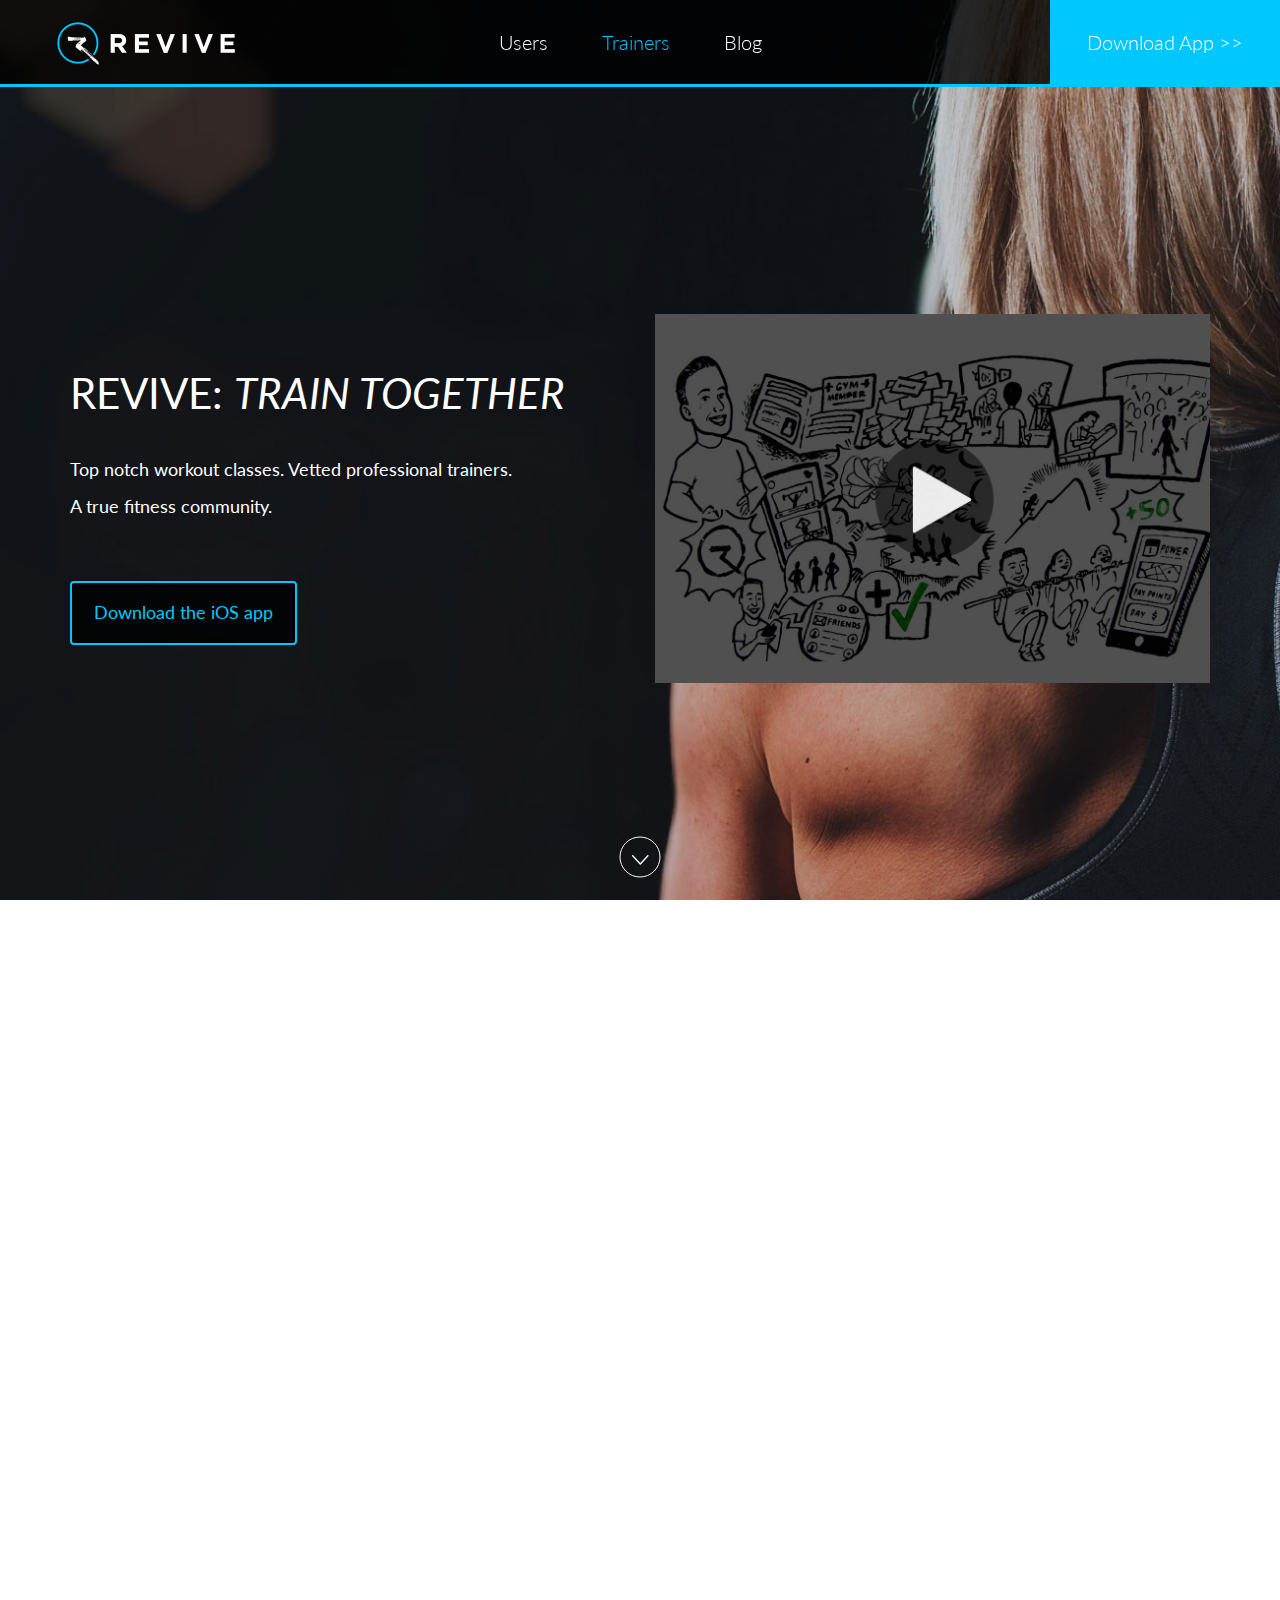
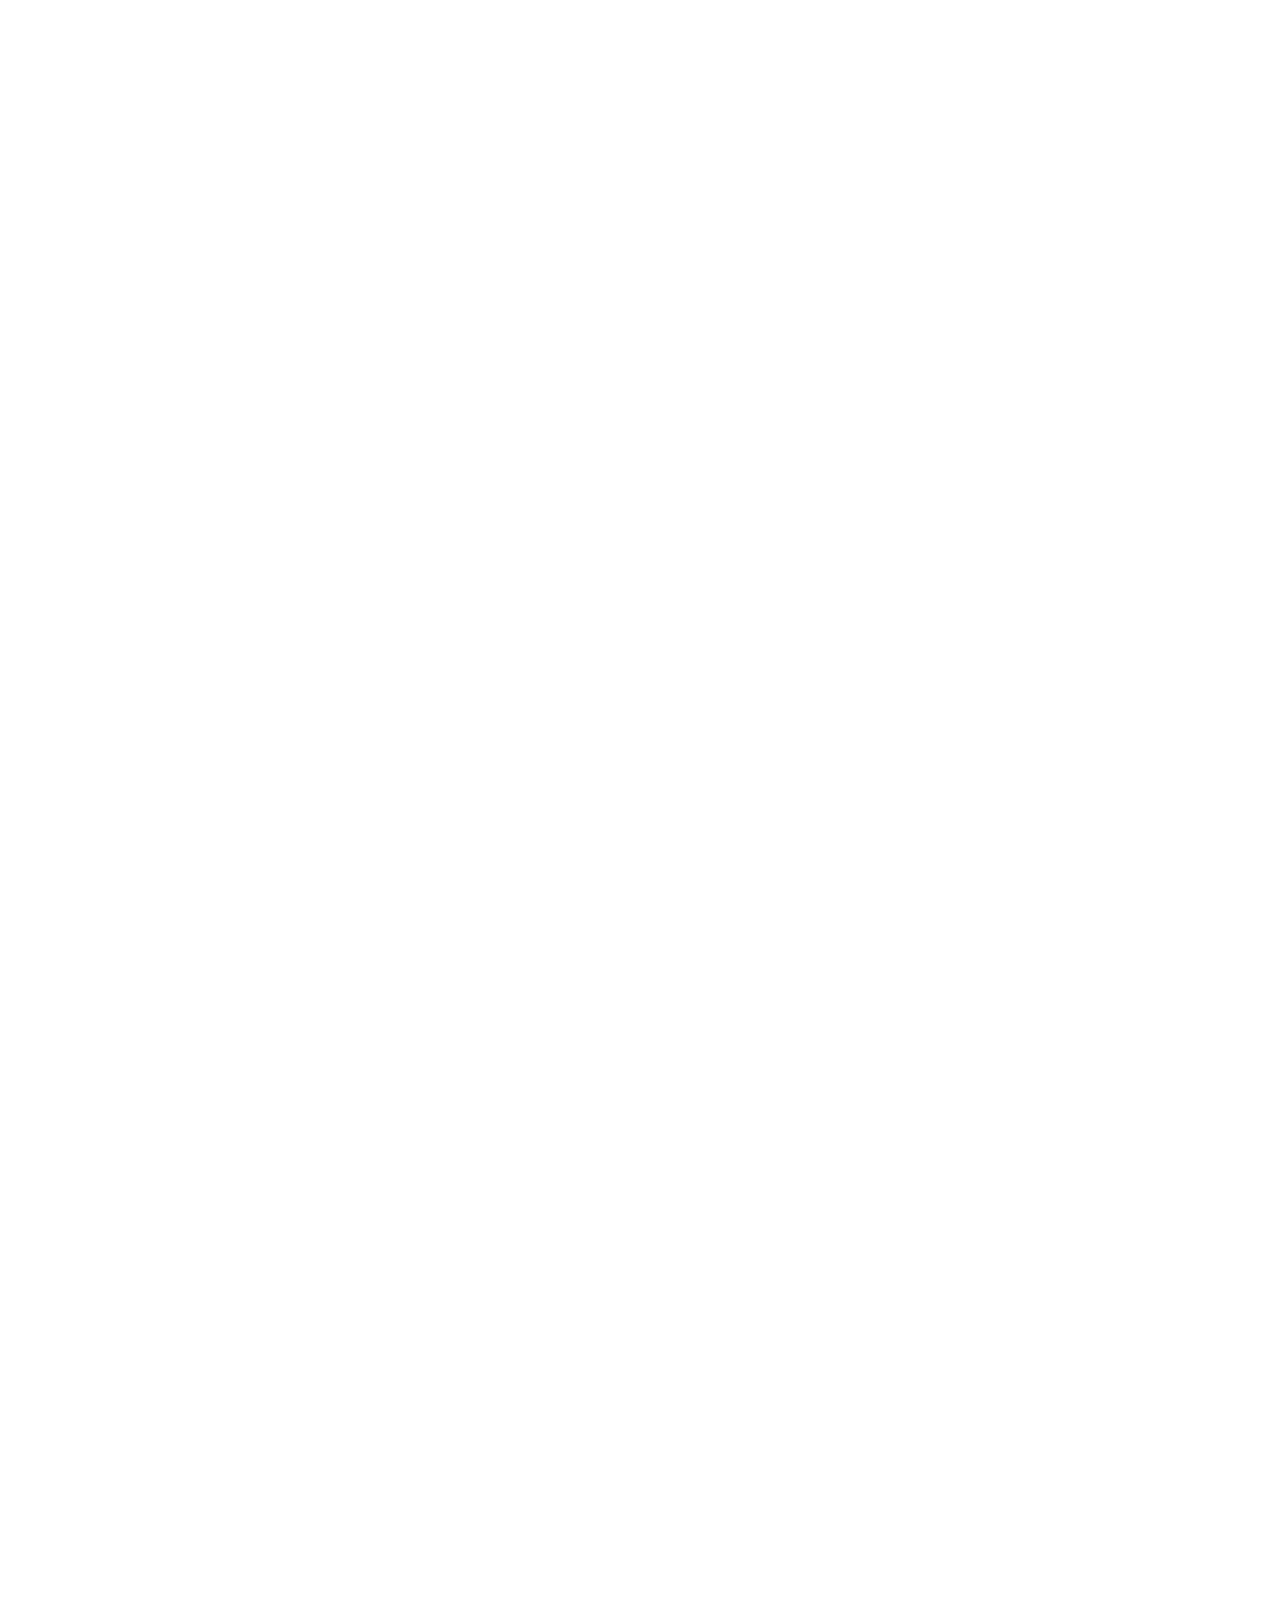
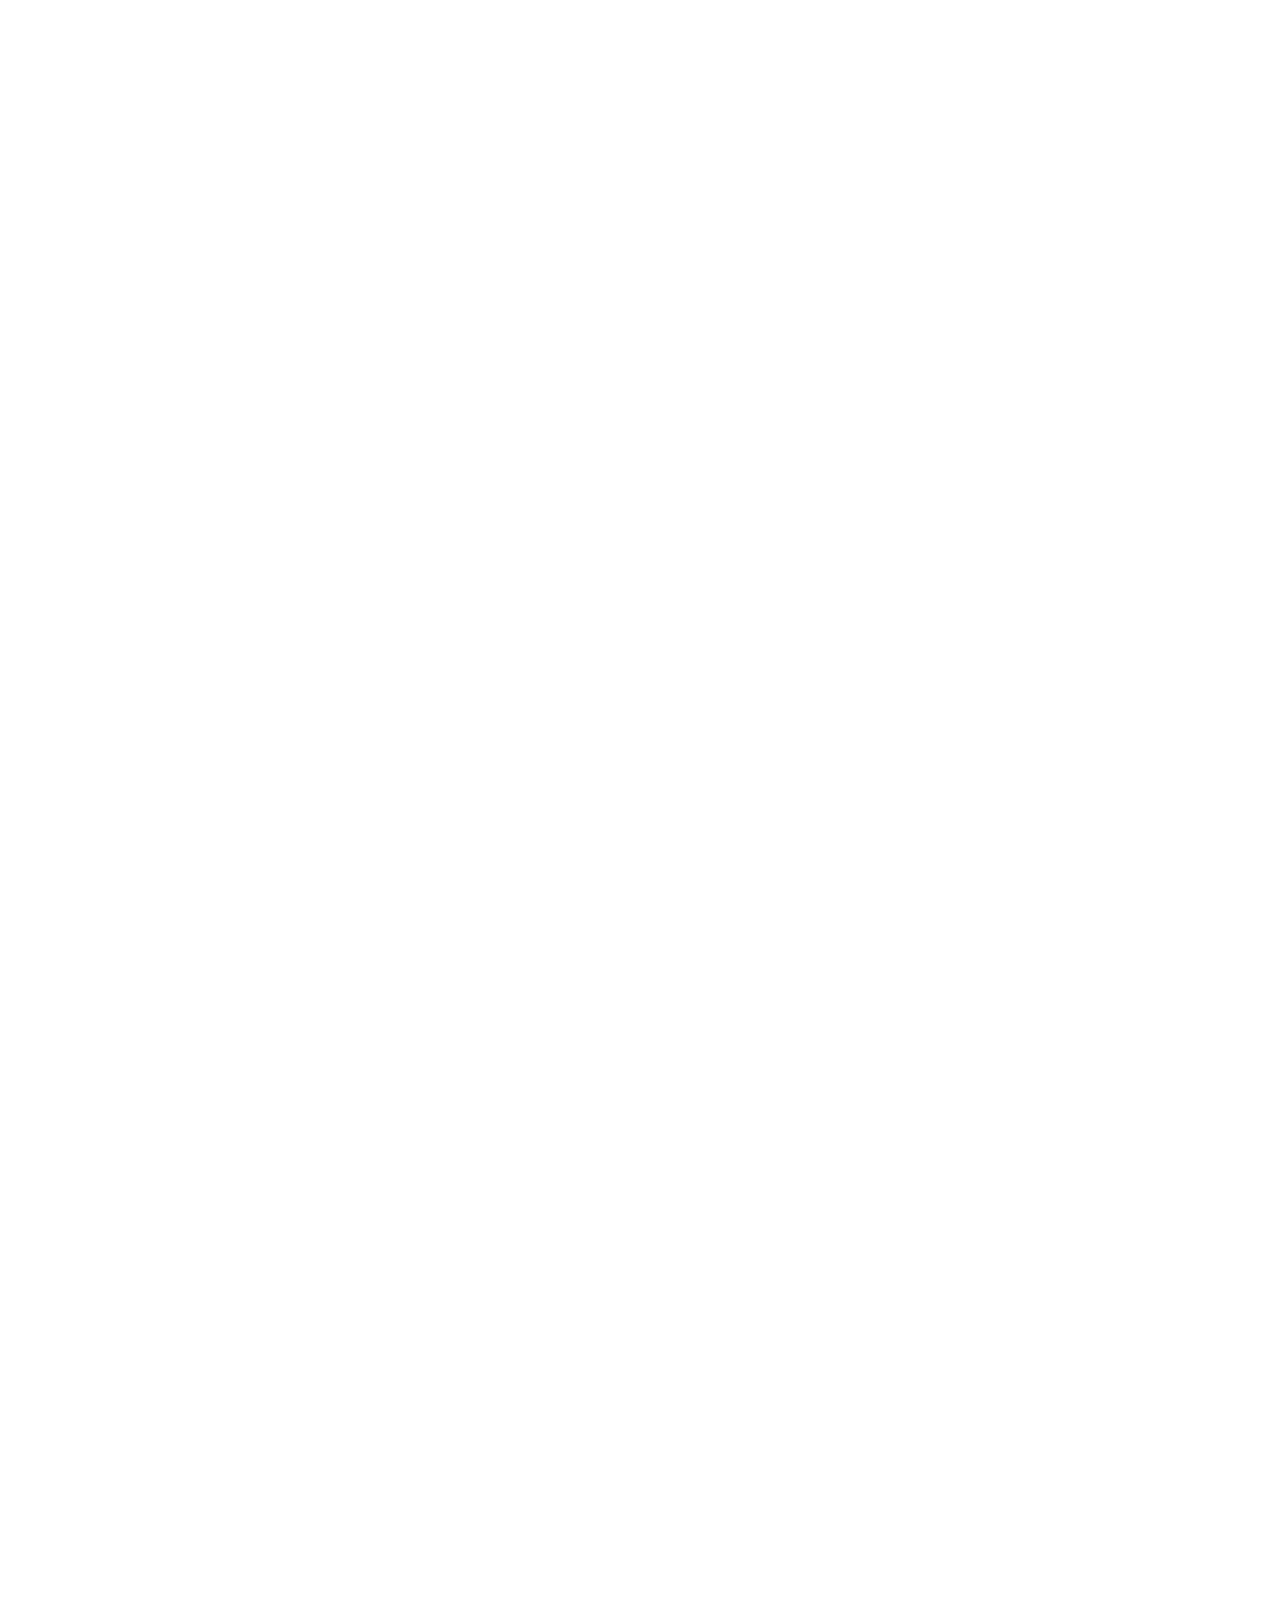
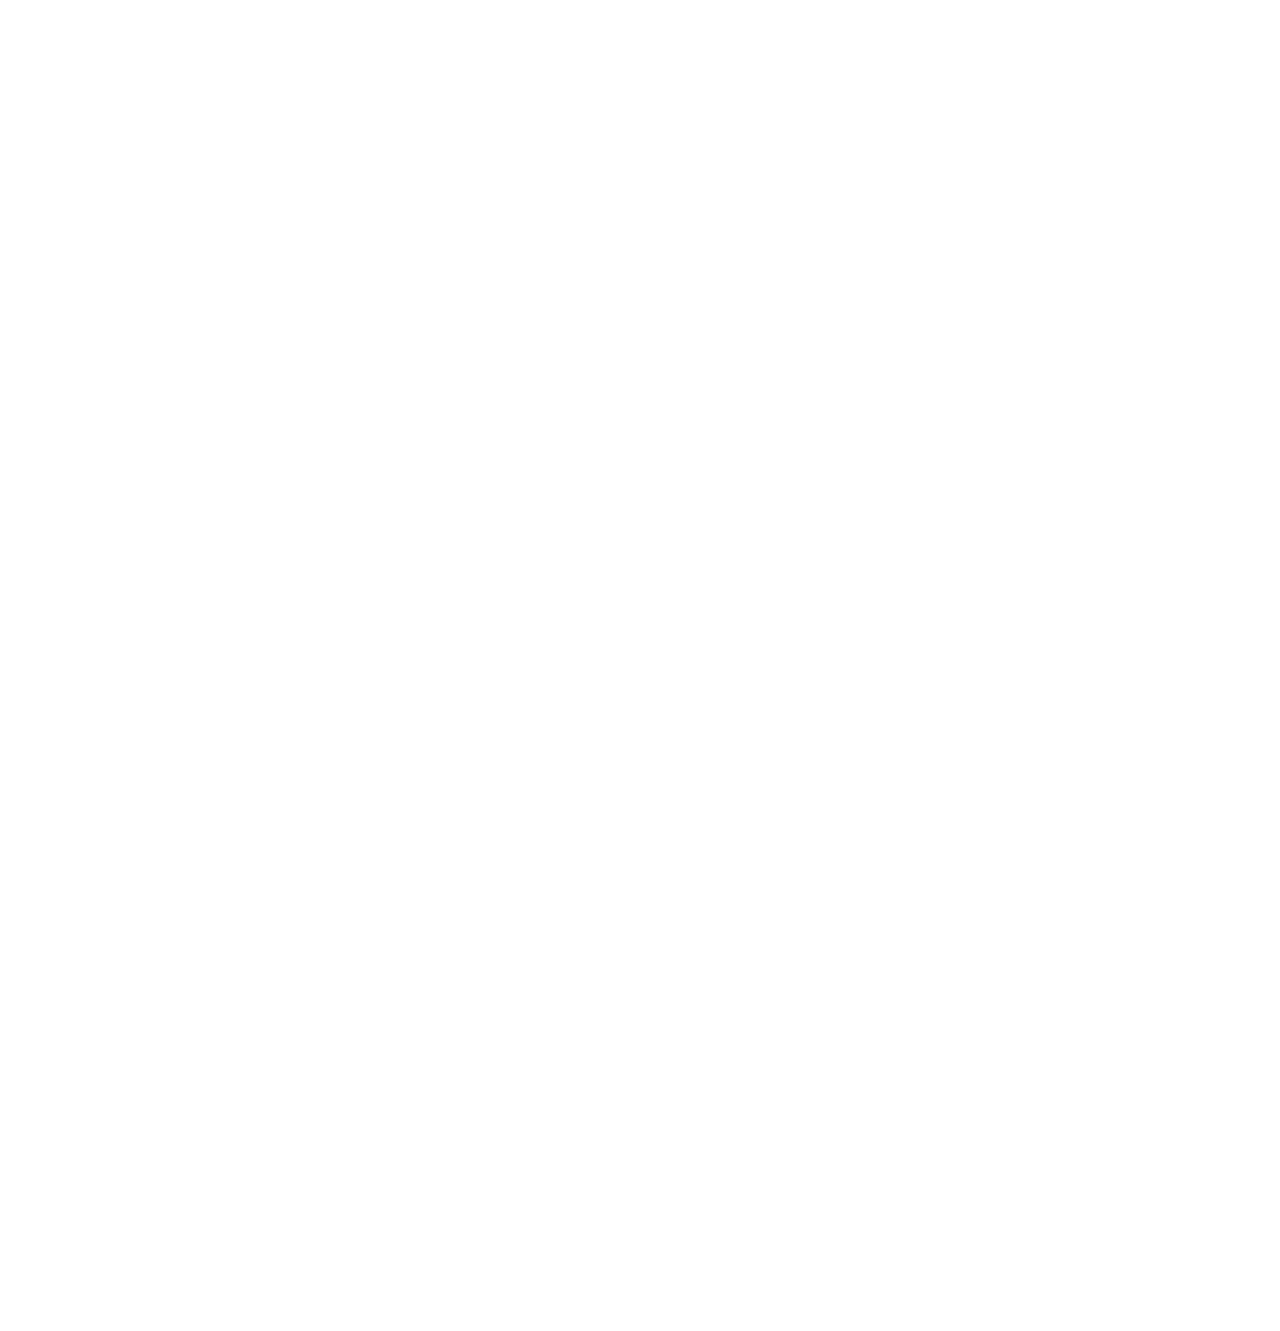
<file: index.html>
<!DOCTYPE html>
<!--[if IE 9]><html class="lt-ie10" lang="en" > <![endif]-->
<!--[if IE 10]><html class="ie10" lang="en" > <![endif]-->
<html class="no-js" lang="en" data-useragent="Mozilla/5.0 (compatible; MSIE 10.0; Windows NT 6.2; Trident/6.0)">
<head>

    <!-- Meta tag -->
    <meta charset="utf-8">
    <meta http-equiv="X-UA-Compatible" content="IE=edge">
    <meta name="viewport" content="width=device-width, initial-scale=1">
    <meta name="HandheldFriendly" content="True">
    <meta name="MobileOptimized" content="320">
    <meta http-equiv="cleartype" content="on">

    <meta name="description" content="A social fitness platform connecting users to a network of trainers for outdoor group classes.">
    <meta name="author" content="Revive">
    <meta name="copyright" content="Revive Copyright (c) 2015"/>

    <link rel=“canonical” href=“http://reviveapp.com/”>
    <meta name="google-site-verification" content="r_98zi9G_SPhlY58Iu9YXKjH6E20AEAxPsq-6dPuGBc" />
    <meta content=“NOODP,NOYDIR” name=“robots”>


	<!-- facebook meta -->
  <meta property='og:title' content='Revive - Train Together' />
	<meta property='og:site_name' content='Revive' />
	<meta property='og:url' content='http://reviveapp.com/' />
	<meta property='og:description' content='A mobile marketplace for fitness training. Available on the App Store - iOS' />
	<meta property='fb:app_id' content='1513951908895076' />
	<meta property='og:type' content='website' />
	<meta property='og:image' content='http://reviveapp.com/assets/img/image-bar-2.jpg' />

	<!-- twitter meta -->
	<meta name="twitter:card" content="summary" />
	<meta name="twitter:site" content="@Get_Revive" />
	<meta name="twitter:title" content="Revive - Train Together" />
	<meta name="twitter:description" content="A mobile marketplace for fitness training. Available on the App Store - iOS." />
	<meta name="twitter:image" content="http://reviveapp.com/assets/img/image-bar-2.jpg" />


    <title>Revive - Train Together</title>


    <!-- favicon -->
    <link rel="icon" href="assets/img/icons/favicon.ico" type="image/x-icon">
 	<link rel="apple-touch-icon-precomposed" sizes="144x144" href="assets/img/icons/apple-touch-icon-144x144-precomposed.png">
	<link rel="apple-touch-icon-precomposed" sizes="114x114" href="assets/img/icons/apple-touch-icon-114x114-precomposed.png">
	<link rel="apple-touch-icon-precomposed" sizes="72x72" href="assets/img/icons/apple-touch-icon-72x72-precomposed.png">
	<link rel="apple-touch-icon-precomposed" href="assets/img/icons/apple-touch-icon-precomposed.png">

	<!-- Mobile iOS stuff -->
    <meta name="viewport" content="width=device-width, initial-scale=1, maximum-scale=1, user-scalable=0"/>
    <meta name="apple-mobile-web-app-capable" content="yes">
    <meta name="apple-mobile-web-app-status-bar-style" content="black">
    <meta name="apple-mobile-web-app-title" content="">
    <script>(function(a,b,c){if(c in b&&b[c]){var d,e=a.location,f=/^(a|html)$/i;a.addEventListener("click",function(a){d=a.target;while(!f.test(d.nodeName))d=d.parentNode;"href"in d&&(d.href.indexOf("http")||~d.href.indexOf(e.host))&&(a.preventDefault(),e.href=d.href)},!1)}})(document,window.navigator,"standalone")</script>

    <!-- Bootstrap Core CSS -->
    <link href="assets/css/bootstrap.min.css" rel="stylesheet">

    <!-- Animate CSS -->
    <link href="assets/css/animate.min.css" rel="stylesheet">

    <!-- Custom CSS -->
    <link href="assets/css/landing-page.css" rel="stylesheet">

    <!-- Custom Fonts -->
    <link href='http://fonts.googleapis.com/css?family=Lato:400,300,700,400italic,300italic' rel='stylesheet' type='text/css'>
    <link rel="stylesheet" href="https://maxcdn.bootstrapcdn.com/font-awesome/4.4.0/css/font-awesome.min.css">

     <!--smart banner -->

    <meta name="apple-itunes-app" content="app-id=1034370451"/>
    <meta name="apple-itunes-app" content="app-id=1034370451, app-argument=http://reviveapp.com/"/>

    <!-- HTML5 Shim and Respond.js IE8 support of HTML5 elements and media queries -->
    <!-- WARNING: Respond.js doesn't work if you view the page via file:// -->
    <!--[if lt IE 9]>
        <script src="https://oss.maxcdn.com/libs/html5shiv/3.7.0/html5shiv.js"></script>
        <script src="https://oss.maxcdn.com/libs/respond.js/1.4.2/respond.min.js"></script>
    <![endif]-->



	<!-- GOOGLE ANALYTICS -->
	<script>
	(function(i,s,o,g,r,a,m){i['GoogleAnalyticsObject']=r;i[r]=i[r]||function(){
	(i[r].q=i[r].q||[]).push(arguments)},i[r].l=1*new Date();a=s.createElement(o),
	m=s.getElementsByTagName(o)[0];a.async=1;a.src=g;m.parentNode.insertBefore(a,m)
	})(window,document,'script','//www.google-analytics.com/analytics.js','ga');

	ga('create', 'UA-64809825-1', 'auto');
	ga('send', 'pageview');

	</script>

</head>

<body>

<script>
  window.fbAsyncInit = function() {
    FB.init({
      appId      : '1513951908895076',
      xfbml      : true,
      version    : 'v2.4'
    });
  };

  (function(d, s, id){
     var js, fjs = d.getElementsByTagName(s)[0];
     if (d.getElementById(id)) {return;}
     js = d.createElement(s); js.id = id;
     js.src = "//connect.facebook.net/en_US/sdk.js";
     fjs.parentNode.insertBefore(js, fjs);
   }(document, 'script', 'facebook-jssdk'));
</script>

<!-- Navigation -->
<div class="navbar-wrapper">
  <div class="container-fluid">




<nav class="navbar navbar-default navbar-static-top topnav" role="navigation">
    <div class="container-fluid topnav">
        <div class="navbar-header">
          <button type="button" class="navbar-toggle collapsed" data-toggle="collapse" data-target="#navbar" aria-expanded="false" aria-controls="navbar">
            <span class="sr-only">Toggle navigation</span>
            <span class="icon-bar"></span>
            <span class="icon-bar"></span>
            <span class="icon-bar"></span>
          </button>
            <a class="navbar-brand topnav" href="http://www.reviveapp.com"><img src="assets/img/revive_logo.png" alt="Revive" title="Revive"></a>
        </div>

        <div id="navbar" class=" subnav navbar-collapse collapse">
    <span class="sublink"><a href="http://www.reviveapp.com/" >Users</a></span>
    <span class="sublink"><a href="http://www.reviveapp.com/trainers.html" class="active">Trainers</a></span>
    <span class="sublink"><a href="http://blog.reviveapp.com">Blog</a></span>
  </div>
  <ul class="nav navbar-nav navbar-right">
    <li>
      <!-- CTA Signup -->
      <a href="https://appsto.re/us/t2ZP9.i" class="cta-name" title="Download App">Download App >></a>
    </li>
  </ul>

    </div>
    <!-- /.container -->
</nav>
</div>
</div>



    <!-- Header -->
    <header class="intro-header">
    	<a href="#scroll" class="scroll"><img src="assets/img/circle-arrow-down.svg" alt="Jump to About Us" class="arrow-down"></a>
        <div class="container">
            <div class="row">
                <div class="col-md-6">
					<div class="no-carousel">
						<h1 class="wow fadeInUp">Revive: <i>Train Together</i></h1>
						<h3 class="wow fadeInUp" data-wow-delay="1s">Top notch workout classes. Vetted  professional trainers. <br />A true fitness community.</h3>
						<!-- CTA Download the app Tooltip -->
						<a href="https://appsto.re/us/t2ZP9.i" class="btn btn-default cta-name wow fadeInUp" title="Download App">Download the iOS app</a>
                	</div>
                </div>
                <div class="col-md-6">
               		<a href="#more" data-toggle="modal" data-target="#videoModal"><img class="img-responsive" src="assets/img/thumb-video.jpg" alt="Revive Video"></a>
                	<!-- Modal -->
					<div class="modal fade" id="videoModal" tabindex="-1" role="dialog" aria-labelledby="videoModalLabel">
					  <div class="modal-dialog" role="document">
						<div class="modal-content">

						  <div class="modal-header">
							<button type="button" class="close" data-dismiss="modal" aria-label="Close"><span aria-hidden="true">&times;</span></button>
						  </div>

						  <div class="modal-body videoWrapper">
							<!-- Video -->
							<iframe src="https://player.vimeo.com/video/135324591" width="780" height="438" frameborder="0" webkitallowfullscreen mozallowfullscreen allowfullscreen></iframe>
							<!-- /Video -->
						  </div>

						</div>
					  </div>
					</div>
					<!-- /.Modal -->
                </div>
            </div>
        </div>
        <!-- /.container -->

    </header>
    <!-- /.intro-header -->

    <div id="scroll"></div>
    <!-- About Us -->
    <section class="banner about-us">
        <div class="container">
            <div class="row">
                <div class="col-md-10 col-md-offset-1">
                    <blockquote>
                    	<p><strong>We are a small team of fitness and tech enthusiasts with a big vision:</strong> A mobile marketplace for fitness classes and activities. The idea behind this is simple - <i>inspired trainers are inspiring.</i></p>
                    </blockquote>
                </div>
            </div>
        </div>
        <!-- /.container -->
    </section>

    <!-- Image bar -->
    <section class="image-bar">
    	<div class="container-fluid">
            <div class="row">
            	<div class="col-lg-12">
    				        <img src="assets/img/image-bar-2.jpg" class="img-responsive" alt="We are a small team of fitness and tech enthusiasts with a big vision: A mobile marketplace for fitness classes and activities. The idea behind this is simple - inspired trainers are inspiring.">
    			    </div>
    		</div>
    	</div>
    </section>

    <!-- About Revive -->
    <section class="about">
    	<div class="container">
    		<div class="row">
    			<div class="col-md-4 col-lg-4">
    				<img class="icon-responsive text-center" src="assets/img/icon-exercise.svg" alt="Exercise Your Freedom">
    				<h4>Exercise Your Freedom</h4>
    				<p class="description">We get it. Contracts suck. Don’t get dragged into a yearlong relationship with a gym. Revive provides you with the flexibility of affordable pay-as-you-go classes that are nearby, fun, and social.</p>
    			</div>
    			<div class="col-md-4 col-lg-4">
    				<img class="icon-responsive text-center" src="assets/img/find-your-fit.svg" alt="Find Your Fit">
    				<h4>Find Your Fit</h4>
    				<p class="description">All of our trainers and classes are awesome. But you need to find what is right for you. Revive makes it easy to try out different classes and find the ones that really take your regime to the next level.</p>
    			</div>
    			<div class="col-md-4 col-lg-4">
    				<img class="icon-responsive" src="assets/img/engage-icon.svg" alt="Engage Your Community">
    				<h4>Engage Your Community</h4>
    				<p class="description">Working out in silence is for ninjas. For the rest of us, getting fit should be an engaging social experience. That’s exactly why Revive encourages you to invite your friends to classes and meet new fitness friends at exclusive mixers.</p>
    			</div>
    		</div>
    	</div>
    </section>

    <!-- CTA Banner -->
    <section class="banner CTA-blog">
        <div class="container-fluid">
            <div class="row">
                <div class="col-lg-12">
                    <h2 class="cta-blog"><a href="http://blog.reviveapp.com/"><span>Find out more on our blog <i class="fa fa-arrow-circle-right"></i></span></a></h2>
                </div>
            </div>
        </div>
        <!-- /.container -->
    </section>

    <!-- Page Content Mobile/Tablet -->
    <section class="v2 content-section-a hidden-md hidden-lg">

        <div class="container-fluid">
            <div class="row">
                <div class="col-md-6">
                    <img class="img-responsive" src="assets/img/thumb-create-your-account.png" alt="Create your Account">
                </div>
                <div class="col-md-6 wow fadeIn" data-wow-delay="1s">
                    <div class="center-block">
						<span class="hr-blue"></span>
						<h2 class="section-heading">Create your Account</h2>
						<p>Login through Facebook and Update your ‘About Me’. This is a good chance to tell the community what inspires you to stay fit!</p>
                    </div>
                </div>
            </div>

        </div>
        <!-- /.container -->

    </section>
    <!-- /.content-section-a -->

    <section class="v2 content-section-a hidden-md hidden-lg bgBlue">

        <div class="container-fluid">
            <div class="row">
                <div class="col-md-6">
                    <img class="img-responsive" src="assets/img/thumb-find-your-class.png" alt="Find Your Class">
                    <!--<p class="note-text">(NOTE: CHANGE CLASS PRICE TO $10 and $12 Respectively)</p>-->
                </div>
                <div class="col-md-6 wow fadeIn" data-wow-delay="1s">
                    <div class="center-block">
						<span class="hr-blue"></span>
						<h2 class="section-heading">Find Your Class</h2>
						<p>Browse our feed, check out user reviews, and find the classes that work for you. Whether you’re into Yoga, CrossFit or you’re just looking to try something new, we’ve got you covered. </p>
                    </div>
                </div>
            </div>

        </div>
        <!-- /.container -->

    </section>
    <!-- /.content-section-a -->

    <section class="v2 content-section-a hidden-md hidden-lg">

        <div class="container-fluid">
            <div class="row">
                <div class="col-md-6 wow slideInLeft">
                    <img class="img-responsive" src="assets/img/thumb-invite-your-friends.png" alt="Invite Your Friends">
                	<!--<p class="note-text">(NOTE: ADD FRIENDS IF POSSIBLE)</p>-->
                </div>
                <div class="col-md-6 wow fadeIn" data-wow-delay="1s">
                    <div class="center-block">
						<span class="hr-blue"></span>
						<h2 class="section-heading">Invite Your Friends</h2>
						<p>Let your (workout) buddies know when you’re going to class and invite them to come along. Share your progress on Facebook and give others the spark they need to start kicking butt! </p>
                    </div>
                </div>
            </div>

        </div>
        <!-- /.container -->

    </section>
    <!-- /.content-section-a -->

    <section class="v2 content-section-a hidden-md hidden-lg bgBlue">

        <div class="container-fluid">
            <div class="row">
                <div class="col-md-6 wow slideInLeft">
                    <img class="img-responsive" src="assets/img/thumb-pay-and-earn-points.png" alt="Pay and Earn points">
                    <!--<p class="note-text">(NOTE: Where it says trainer null put Trainer: Aaron Chaney) </p>-->
                </div>
                <div class="col-md-6 wow fadeIn" data-wow-delay="1s">
                    <div class="center-block">
						<span class="hr-blue"></span>
						<h2 class="section-heading">Pay and Earn points</h2>
						<p>We accept Apple pay or credit cards. Each class you sign up for and each friend you invite to the app will earn you points towards a free class.</p>
                    </div>
                </div>
            </div>

        </div>
        <!-- /.container -->

    </section>
    <!-- /.content-section-a -->
    <!-- /Page Content Mobile/Tablet -->

    <!-- Page Content Desktop -->
    <section class="v2 content-section-a hidden-xs hidden-sm">

        <div class="container-fluid">
            <div class="row">
                <div class="col-md-6 wow slideInLeft">
                    <img class="img-responsive" src="assets/img/thumb-create-your-account.png" alt="Create your Account">
                </div>
                <div class="col-md-6 wow fadeIn" data-wow-delay="2s">
                    <div class="center-block">
						<span class="hr-blue"></span>
						<h2 class="section-heading">Create your Account</h2>
						<p>Login through Facebook and Update your ‘About Me’. This is a good chance to tell the community what inspires you to stay fit!</p>
                    </div>
                </div>
            </div>

        </div>
        <!-- /.container -->

    </section>
    <!-- /.content-section-a -->

    <section class="v2 content-section-b hidden-xs hidden-sm bgBlue">

        <div class="container-fluid">
            <div class="row">
                <div class="col-md-6 wow fadeIn" data-wow-delay="2s">
                    <div class="center-block">
						<span class="hr-blue"></span>
						<h2 class="section-heading">Find Your Class</h2>
						<p>Browse our feed, check out user reviews, and find the classes that work for you. Whether you’re into Yoga, CrossFit or you’re just looking to try something new, we’ve got you covered. </p>
                    </div>
                </div>
                <div class="col-md-6 wow slideInRight">
                    <img class="img-responsive" src="assets/img/thumb-find-your-class.png" alt="Find Your Class">
                    <!--<p class="note-text">(NOTE: CHANGE CLASS PRICE TO $10 and $12 Respectively)</p>-->
                </div>
            </div>

        </div>
        <!-- /.container -->

    </section>
    <!-- /.content-section-b -->

    <section class="v2 content-section-a hidden-xs hidden-sm">

        <div class="container-fluid">
            <div class="row">
                <div class="col-md-6 wow slideInLeft">
                    <img class="img-responsive" src="assets/img/thumb-invite-your-friends.png" alt="Invite Your Friends">
                	<!--<p class="note-text">(NOTE: ADD FRIENDS IF POSSIBLE)</p>-->
                </div>
                <div class="col-md-6 wow fadeIn" data-wow-delay="2s">
                    <div class="center-block">
						<span class="hr-blue"></span>
						<h2 class="section-heading">Invite Your Friends</h2>
						<p>Let your (workout) buddies know when you’re going to class and invite them to come along. Share your progress on Facebook and give others the spark they need to start kicking butt! </p>
                    </div>
                </div>
            </div>

        </div>
        <!-- /.container -->

    </section>
    <!-- /.content-section-a -->

    <section class="v2 content-section-b hidden-xs hidden-sm bgBlue">

        <div class="container-fluid">
            <div class="row">
                <div class="col-md-6 wow fadeIn" data-wow-delay="2s">
                    <div class="center-block">
						<span class="hr-blue"></span>
						<h2 class="section-heading">Pay and Earn points</h2>
						<p>We accept Apple pay or credit cards. Each class you sign up for and each friend you invite to the app will earn you points towards a free class.</p>
                    </div>
                </div>
                <div class="col-md-6 wow slideInRight">
                    <img class="img-responsive" src="assets/img/thumb-pay-and-earn-points.png" alt="Pay and Earn points">
                    <!--<p class="note-text">(NOTE: Where it says trainer null put Trainer: Aaron Chaney) </p>-->
                </div>
            </div>

        </div>
        <!-- /.container -->

    </section>
    <!-- /.content-section-b -->
    <!-- /Page Content Desktop -->

	<!-- Get Revive -->
    <section class="getRevive">
    	<div class="container">
    		<div class="row">
    			<div class="col-md-6 col-md-offset-3">
    				<h3>Get Revived Today</h3>
    				<!-- CTA Download the app Tooltip -->
					<a href="https://appsto.re/us/t2ZP9.i" class="btn btn-default cta-name" title="Download App">Download the iOS app</a>
    			</div>
    		</div>
    	</div>
    </section>

    <!-- Signup -->
    <section class="signup">
    	<div class="container">
    		<div class="row">
    			<div class="col-md-6 col-md-offset-3">
    				<h3>SIGN UP FOR OUR NEWSLETTER</h3>
    				<p>Get all the latest news and our exclusive content straight to your email inbox</p>

					<!-- Begin MailChimp Signup Form -->
					<link href="http://cdn-images.mailchimp.com/embedcode/slim-081711.css" rel="stylesheet" type="text/css">

					<div id="mc_embed_signup">
					<form action="//reviveapp.us11.list-manage.com/subscribe/post?u=5eb83c581e3394b0a360a667e&amp;id=90f189c3ba" method="post" id="mc-embedded-subscribe-form" name="mc-embedded-subscribe-form" class="validate form-inline" target="_blank" novalidate>
						<div id="mc_embed_signup_scroll" class="form-group">

						<input type="email" value="" name="EMAIL" class="email form-control input-lg" id="mce-EMAIL" placeholder="example@example.com" required>
						<!-- real people should not fill this in and expect good things - do not remove this or risk form bot signups-->
						<div style="position: absolute; left: -5000px;"><input type="text" name="b_5eb83c581e3394b0a360a667e_90f189c3ba" tabindex="-1" value=""></div>
						<input type="submit" value="Subscribe" name="subscribe" id="mc-embedded-subscribe" class="button btn btn-default btn-blue btn-lg">
						</div>
					</form>
					</div>

					<!--End mc_embed_signup-->
    			</div>
    		</div>
    	</div>
    </section>

    <!-- Footer -->
    <footer>
        <div class="container">
            <div class="row">
                <div class="col-md-6 col-md-offset-3">
                	<ul class="social list-inline">
                        <li>
                            <a href="https://www.facebook.com/getrevive" target="_blank"><i class="fa fa-facebook"></i></a>
                        </li>
                        <li>
                            <a href="https://twitter.com/Get_Revive" target="_blank"><i class="fa fa-twitter"></i></a>
                        </li>
                        <li>
                            <a href="https://instagram.com/revive_tm/" target="_blank"><i class="fa fa-instagram"></i></a>
                        </li>
                        <li>
                            <a href="https://vimeo.com/reviveapp" target="_blank"><i class="fa fa-vimeo"></i></a>
                        </li>
                        <li>
                            <a href="https://plus.google.com/u/1/b/100218119688761609162/100218119688761609162/about/p/pub" target="_blank"><i class="fa fa-google-plus"></i></a>
                        </li>
               		</ul>

                  <!--
               		<ul class="pagelink list-inline">
               			<li><a href="#">Team</a></li>
               			<li><a href="#">Privacy</a></li>
               			<li><a href="http://blog.reviveapp.com">Blog</a></li>
               		</ul>

-->
                    <p class="copyright text-muted small">Copyright &copy; Revive 2015. All Rights Reserved</p>
                </div>
            </div>
        </div>
    </footer>

    <!-- jQuery -->
    <script src="assets/js/jquery.js"></script>

    <!-- Bootstrap Core JavaScript -->
    <script src="assets/js/bootstrap.min.js"></script>

    <!-- Animation WOW JS
	<script src="assets/js/wow.min.js"></script>-->

    <!-- Custom JS -->
	<script src="assets/js/landing-page.js"></script>

</body>

</html>
</file>
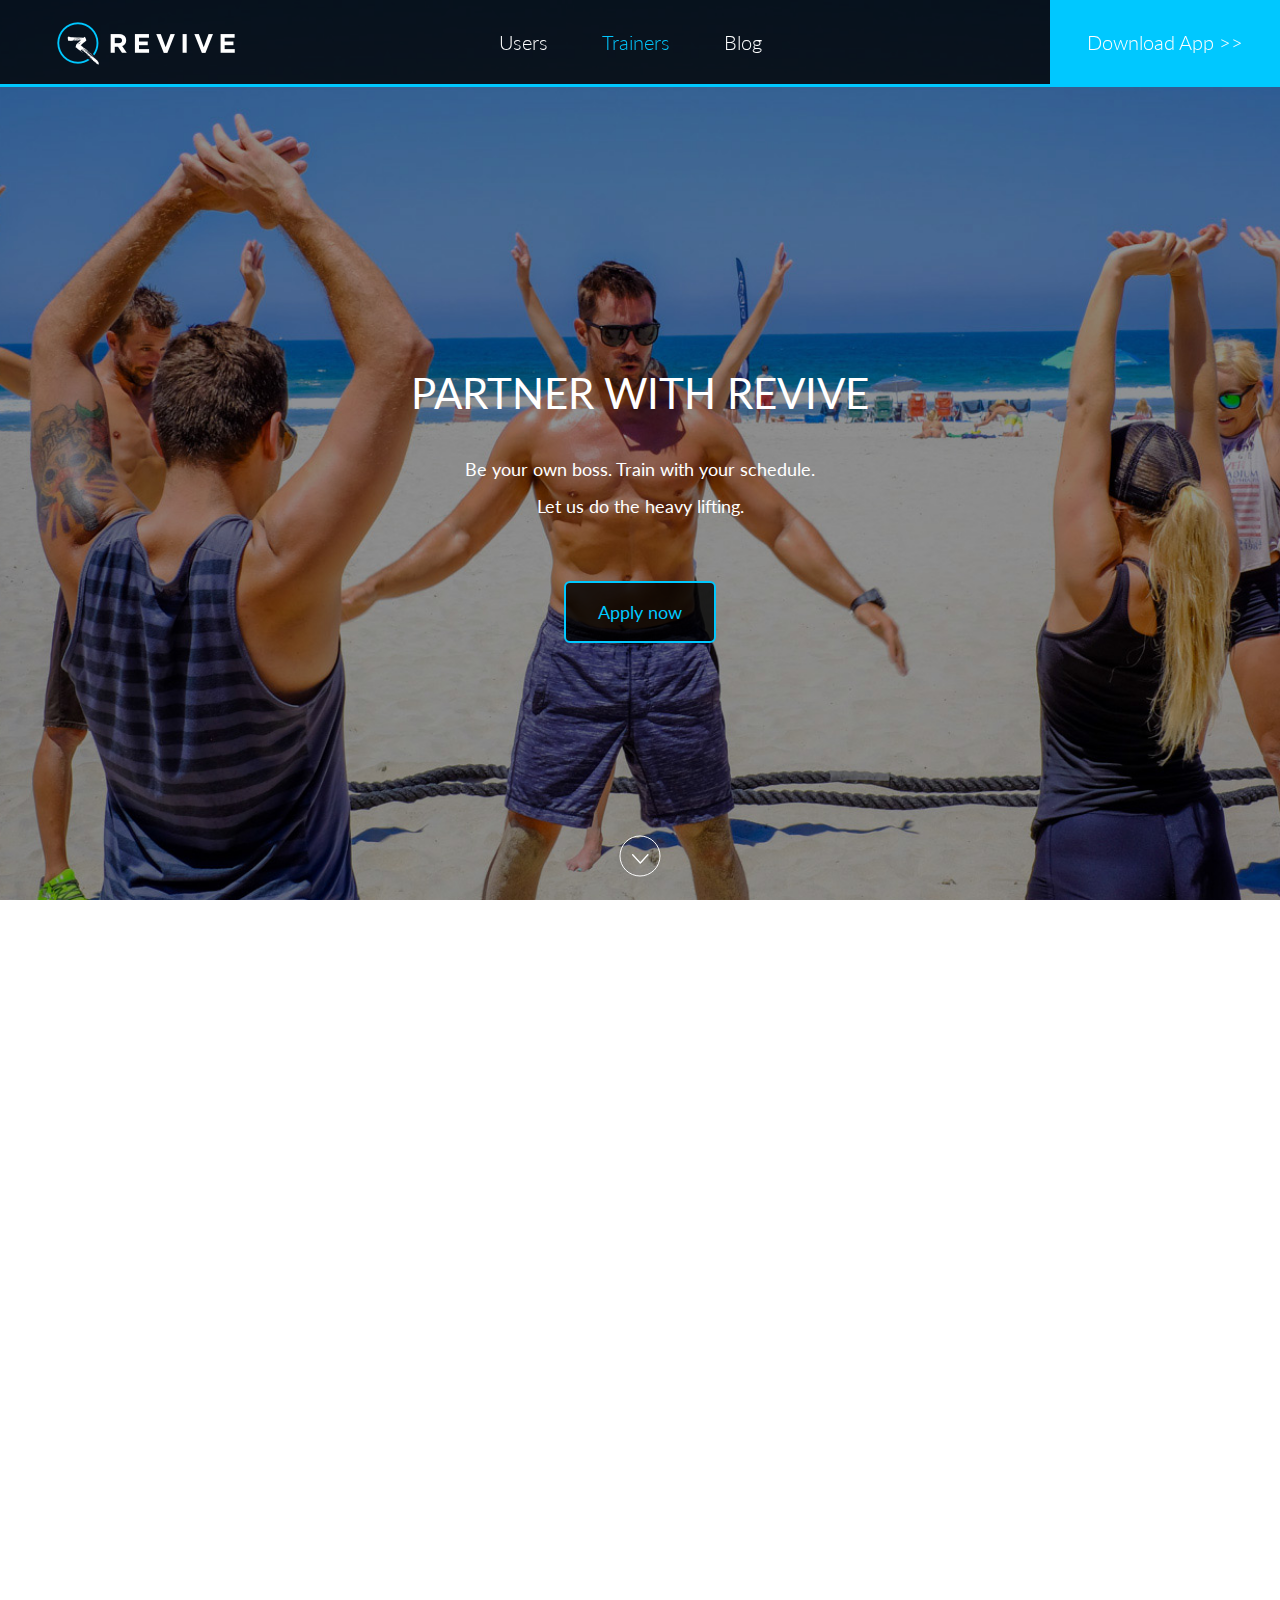
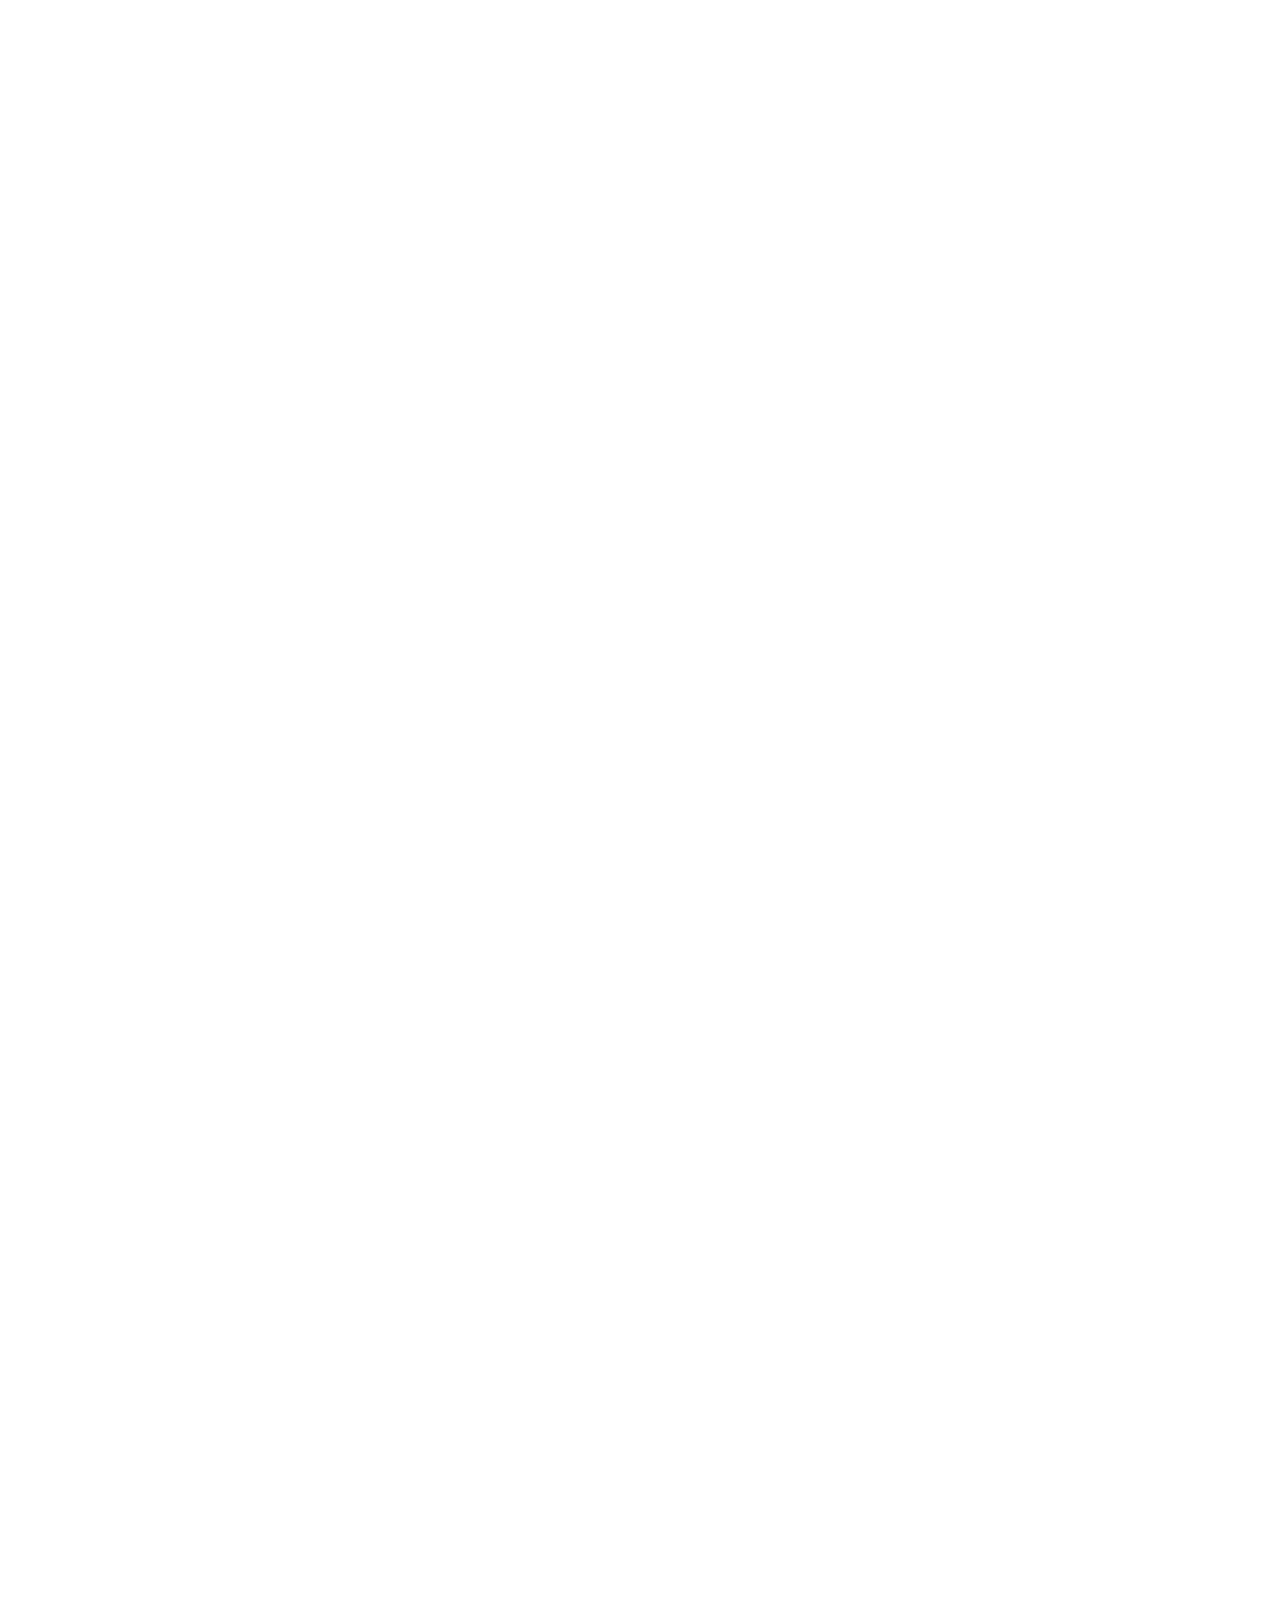
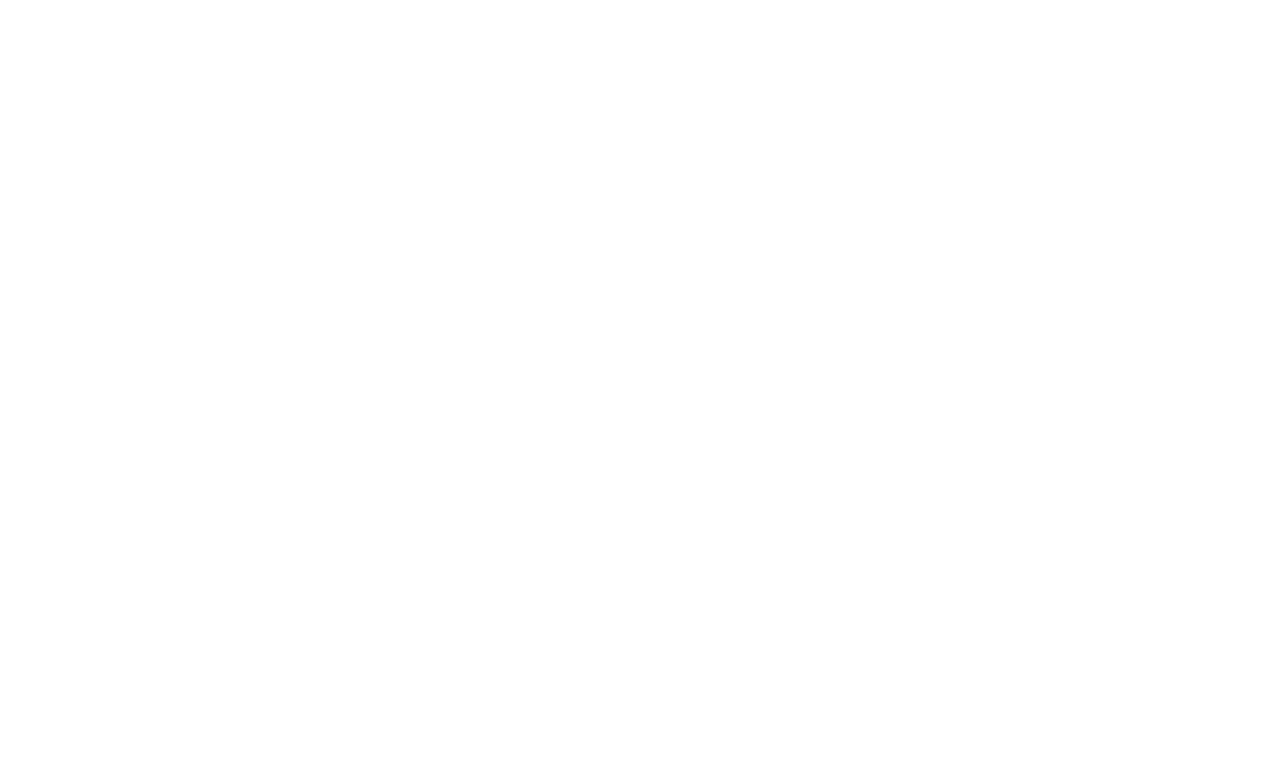
<file: trainers.html>
<!DOCTYPE html>
<!--[if IE 9]><html class="lt-ie10" lang="en" > <![endif]-->
<!--[if IE 10]><html class="ie10" lang="en" > <![endif]-->
<html class="no-js" lang="en" data-useragent="Mozilla/5.0 (compatible; MSIE 10.0; Windows NT 6.2; Trident/6.0)">
<head>

    <!-- Meta tag -->
    <meta charset="utf-8">
    <meta http-equiv="X-UA-Compatible" content="IE=edge">
    <meta name="viewport" content="width=device-width, initial-scale=1">
    <meta name="HandheldFriendly" content="True">
    <meta name="MobileOptimized" content="320">
    <meta http-equiv="cleartype" content="on">

    <meta name="description" content="A social fitness platform connecting users to a network of trainers for outdoor group classes.">
    <meta name="author" content="REVIVE">
    <meta name="copyright" content="Revive Copyright (c) 2015"/>



  <!-- facebook meta -->
    <meta property='og:title' content='REVIVE' />
  <meta property='og:site_name' content='REVIVE' />
  <meta property='og:url' content='http://reviveapp.com/' />
  <meta property='og:description' content='Train together.' />
  <meta property='fb:app_id' content='1513951908895076' />
  <meta property='og:type' content='website' />
  <meta property='og:image' content='http://reviveapp.com/assets/img/facebook.jpg' />

  <!-- twitter meta -->
  <meta name="twitter:card" content="summary" />
  <meta name="twitter:site" content="@Get_Revive" />
  <meta name="twitter:title" content="REVIVE" />
  <meta name="twitter:description" content="Train together." />
  <meta name="twitter:image" content="http://reviveapp.com/assets/img/facebook.jpg" />

    <title>REVIVE - Trainers</title>

    <!-- favicon -->
    <link rel="icon" href="assets/img/icons/favicon.ico" type="image/x-icon">
  <link rel="apple-touch-icon-precomposed" sizes="144x144" href="assets/img/icons/apple-touch-icon-144x144-precomposed.png">
  <link rel="apple-touch-icon-precomposed" sizes="114x114" href="assets/img/icons/apple-touch-icon-114x114-precomposed.png">
  <link rel="apple-touch-icon-precomposed" sizes="72x72" href="assets/img/icons/apple-touch-icon-72x72-precomposed.png">
  <link rel="apple-touch-icon-precomposed" href="assets/img/icons/apple-touch-icon-precomposed.png">

  <!-- Mobile iOS stuff -->
    <meta name="viewport" content="width=device-width, initial-scale=1, maximum-scale=1, user-scalable=0"/>
    <meta name="apple-mobile-web-app-capable" content="yes">
    <meta name="apple-mobile-web-app-status-bar-style" content="black">
    <meta name="apple-mobile-web-app-title" content="">
    <script>(function(a,b,c){if(c in b&&b[c]){var d,e=a.location,f=/^(a|html)$/i;a.addEventListener("click",function(a){d=a.target;while(!f.test(d.nodeName))d=d.parentNode;"href"in d&&(d.href.indexOf("http")||~d.href.indexOf(e.host))&&(a.preventDefault(),e.href=d.href)},!1)}})(document,window.navigator,"standalone")</script>

    <!-- Bootstrap Core CSS -->
    <link href="assets/css/bootstrap.min.css" rel="stylesheet">

    <!-- Animate CSS -->
    <link href="assets/css/animate.min.css" rel="stylesheet">

    <!-- Custom CSS -->
    <link href="assets/css/landing-page.css" rel="stylesheet">
    <link href="assets/css/trainers.css" rel="stylesheet">

    <!-- Custom Fonts -->
    <link href='http://fonts.googleapis.com/css?family=Lato:400,300,700,400italic,300italic' rel='stylesheet' type='text/css'>
    <link rel="stylesheet" href="https://maxcdn.bootstrapcdn.com/font-awesome/4.4.0/css/font-awesome.min.css">

    <!-- HTML5 Shim and Respond.js IE8 support of HTML5 elements and media queries -->
    <!-- WARNING: Respond.js doesn't work if you view the page via file:// -->
    <!--[if lt IE 9]>
        <script src="https://oss.maxcdn.com/libs/html5shiv/3.7.0/html5shiv.js"></script>
        <script src="https://oss.maxcdn.com/libs/respond.js/1.4.2/respond.min.js"></script>
    <![endif]-->



  <!-- Google Sign-In -->
    <meta name="google-signin-client_id" content="1035934637596-hpb2hglgjc09lkg9vd6ihbb4ea50qgqc.apps.googleusercontent.com">
  <style type="text/css">
  #google-signin {display: inline-block;margin-top: 15px;}
  #google-signin .abcRioButtonRed {border-radius: 2px !important;}
  #google-signin .abcRioButtonIcon {padding: 2px 5px !important;}
  #google-signin .abcRioButtonContents {font-size: 13px !important;line-height: 24px !important;}
  .modal-dialog.applynow .social-login {padding: 30px 0 15px 0;}
  </style>

</head>

<body>



<!-- facebook sign-in API -->
<script>
  // This is called with the results from from FB.getLoginStatus().
  function statusChangeCallback(response) {
    console.log('statusChangeCallback');
    console.log(response);
    // The response object is returned with a status field that lets the
    // app know the current login status of the person.
    // Full docs on the response object can be found in the documentation
    // for FB.getLoginStatus().
    if (response.status === 'connected') {
      // Logged into your app and Facebook.
      testAPI();
    } else if (response.status === 'not_authorized') {
      // The person is logged into Facebook, but not your app.
      document.getElementById('status').innerHTML = 'Please log ' +
        'into this app.';
    } else {
      // The person is not logged into Facebook, so we're not sure if
      // they are logged into this app or not.
      document.getElementById('status').innerHTML = 'Please log ' +
        'into Facebook.';
    }
  }

  // This function is called when someone finishes with the Login
  // Button.  See the onlogin handler attached to it in the sample
  // code below.
  function checkLoginState() {
    FB.getLoginStatus(function(response) {
      statusChangeCallback(response);
    });
  }

  window.fbAsyncInit = function() {
  FB.init({
    appId      : '1513951908895076',
    cookie     : true,  // enable cookies to allow the server to access
                        // the session
    xfbml      : true,  // parse social plugins on this page
    version    : 'v2.2' // use version 2.2
  });

  // Now that we've initialized the JavaScript SDK, we call
  // FB.getLoginStatus().  This function gets the state of the
  // person visiting this page and can return one of three states to
  // the callback you provide.  They can be:
  //
  // 1. Logged into your app ('connected')
  // 2. Logged into Facebook, but not your app ('not_authorized')
  // 3. Not logged into Facebook and can't tell if they are logged into
  //    your app or not.
  //
  // These three cases are handled in the callback function.

  FB.getLoginStatus(function(response) {
    statusChangeCallback(response);
  });

  };

  // Load the SDK asynchronously
  (function(d, s, id) {
    var js, fjs = d.getElementsByTagName(s)[0];
    if (d.getElementById(id)) return;
    js = d.createElement(s); js.id = id;
    js.src = "//connect.facebook.net/en_US/sdk.js";
    fjs.parentNode.insertBefore(js, fjs);
  }(document, 'script', 'facebook-jssdk'));

  // Here we run a very simple test of the Graph API after login is
  // successful.  See statusChangeCallback() for when this call is made.
  function testAPI() {
    console.log('Welcome!  Fetching your information.... ');
    FB.api('/me', function(response) {
      console.log('Successful login for: ' + response.name);
      document.getElementById('status').innerHTML =
        'Thanks for logging in, ' + response.name + '!';
    });
  }
</script>

<!-- google+ sign-in API -->
<script>
  function onSuccess(googleUser) {
      console.log('Logged in as: ' + googleUser.getBasicProfile().getName());
    }
    function onFailure(error) {
      console.log(error);
    }
    function renderButton() {
      gapi.signin2.render('google-signin', {
        'scope': 'https://www.googleapis.com/auth/plus.login',
        'width': 173,
        'height': 25,
        'longtitle': true,
        'theme': 'dark',
        'onsuccess': onSuccess,
        'onfailure': onFailure
      });
    }
</script>
<script src="https://apis.google.com/js/platform.js?onload=renderButton" async defer></script>



    <!-- Navigation -->
    <nav class="navbar navbar-default navbar-static-top topnav" role="navigation">
        <div class="container-fluid topnav">
            <div class="navbar-header">
                <a class="navbar-brand topnav" href="http://www.reviveapp.com"><img src="assets/img/revive_logo.png" alt="Revive" title="Revive"></a>
            </div>
            <div class="subnav">
        <span class="sublink"><a href="http://www.reviveapp.com/" >Users</a></span>
        <span class="sublink"><a href="http://www.reviveapp.com/trainers.html" class="active">Trainers</a></span>
        <span class="sublink"><a href="http://blog.reviveapp.com">Blog</a></span>
      </div>
      <ul class="nav navbar-nav navbar-right">
        <li>
          <!-- CTA Signup -->
          <a href="https://appsto.re/us/t2ZP9.i" class="cta-name" title="Download App">Download App >></a>
        </li>
      </ul>

        </div>
        <!-- /.container -->
    </nav>

    <!-- Header -->
    <header class="intro-header">

        <a href="#scroll" class="scroll"><img src="assets/img/circle-arrow-down.svg" alt="Jump to About Us" class="arrow-down"></a>

        <div class="container trainer">
            <div class="row">
                <div class="col-md-6 col-md-offset-3">
          <div class="no-carousel">
            <h1 class="wow fadeInUp">PARTNER WITH REVIVE</h1>
            <h3 class="wow fadeInUp" data-wow-delay="1s">Be your own boss. Train with your schedule. <br />Let us do the heavy lifting.</h3>
            <!-- Button trigger modal -->
            <button class="btn btn-primary btn-lg" data-toggle="modal" data-target="#ApplyNowForm">Apply now</button>

            <!-- Modal -->
            <div class="modal fade" id="ApplyNowForm" tabindex="-1" role="dialog" aria-labelledby="ApplyNow" aria-hidden="true">
              <div class="modal-dialog applynow">
                <div class="modal-content">
                  <!-- Modal Header -->
                  <div class="modal-header">
                    <button type="button" class="close" data-dismiss="modal">
                         <span aria-hidden="true">&times;</span>
                         <span class="sr-only">Close</span>
                    </button>
                    <h4 class="modal-title" id="ApplyNow">Apply now <!--with--></h4>
                    <!--
                    <div class="social-login">-->
                      <!-- Facebook Login API call
                      <fb:login-button scope="public_profile,email" onlogin="checkLoginState();" data-size="large">Sign in with Facebook</fb:login-button>-->
                      <!-- Google+ Login API call
                      <div id="google-signin"></div>-->
                    <!--</div>
                    <div class="border">
                      <hr>
                      <span class="txt">or</span>
                    </div>-->
                  </div>
                  <!-- Modal Body -->
                  <div class="modal-body">

                  <!-- Begin MailChimp Signup Form -->
                  <link href="//cdn-images.mailchimp.com/embedcode/classic-081711.css" rel="stylesheet" type="text/css">
                  <style type="text/css">

                  </style>
                  <div id="mc_embed_signup">
                  <form action="//reviveapp.us11.list-manage.com/subscribe/post?u=5eb83c581e3394b0a360a667e&amp;id=0b15aee1db" method="post" id="mc-embedded-subscribe-form" name="mc-embedded-subscribe-form" class="validate" target="_blank" novalidate>
                    <div id="mc_embed_signup_scroll">

                  <div class="mc-field-group form-group">
                    <label for="mce-FNAME" class="sr-only" >Full Name </label>
                    <input type="text" value="" name="FNAME" class="required form-control" id="mce-FNAME" placeholder="John Silverman">
                  </div>
                  <div class="mc-field-group form-group">
                    <label for="mce-EMAIL" class="sr-only" >Email Address </label>
                    <input type="email" value="" name="EMAIL" class="required email form-control" id="mce-EMAIL" placeholder="Example@example.com">
                  </div>
                  <div class="mc-field-group size1of2 form-group">
                    <label for="mce-MMERGE3" class="sr-only" >Phone Number </label>
                    <input type="text" name="MMERGE3" class="form-control phone" value="" id="mce-MMERGE3" placeholder="Optional (415) 806-0000">
                  </div>
                  <div id="mce-responses" class="clear form-group">
                    <div class="response" id="mce-error-response" style="display:none"></div>
                    <div class="response" id="mce-success-response" style="display:none"></div>
                  </div>    <!-- real people should not fill this in and expect good things - do not remove this or risk form bot signups-->
                  <div style="position: absolute; left: -5000px;"><input type="text" name="b_5eb83c581e3394b0a360a667e_0b15aee1db" tabindex="-1" value=""></div>
                  <div class="clear"><input type="submit" value="Subscribe" name="subscribe" id="mc-embedded-subscribe" class="button btn btn-default"></div>
                  </div>
                  </form>
                  </div>
                  <script type='text/javascript' src='//s3.amazonaws.com/downloads.mailchimp.com/js/mc-validate.js'></script><script type='text/javascript'>(function($) {window.fnames = new Array(); window.ftypes = new Array();fnames[2]='FNAME';ftypes[2]='text';fnames[0]='EMAIL';ftypes[0]='email';fnames[3]='MMERGE3';ftypes[3]='phone';}(jQuery));var $mcj = jQuery.noConflict(true);</script>
                  <!--End mc_embed_signup-->


                  </div>
                </div>
              </div>
            </div>
            <!-- END Modal -->

                </div>
              </div>
      </div>
    </div>
        <!-- /.container -->

    </header>
    <!-- /.intro-header -->
    <!-- /.intro-header -->

    <div id="scroll"></div>
    <!-- CTA Banner -->
    <section class="banner">
        <div class="container-fluid">
            <div class="row">
                <div class="col-lg-12">
                    <h2>How does <i>Revive</i> work?</h2>
                    <a href="#more" data-toggle="modal" data-target="#videoModal">Find Out More <i class="fa fa-arrow-circle-right"></i></a>

                    <!-- Modal -->
                    <div class="modal fade" id="videoModal" tabindex="-1" role="dialog" aria-labelledby="videoModalLabel">
                      <div class="modal-dialog" role="document">
                        <div class="modal-content">

                          <div class="modal-header">
                            <button type="button" class="close" data-dismiss="modal" aria-label="Close"><span aria-hidden="true">&times;</span></button>
                          </div>

                          <div class="modal-body videoWrapper">
                            <!-- Video -->
                            <iframe src="https://player.vimeo.com/video/135324591" width="780" height="438" frameborder="0" webkitallowfullscreen mozallowfullscreen allowfullscreen></iframe>
                            <!-- /Video -->
                          </div>

                        </div>
                      </div>
                    </div>
                    <!-- /.Modal -->
                </div>
            </div>

                </div>


        <!-- /.container -->
    </section>

    <!-- About Revive -->
    <section class="about">
      <div class="container">
        <div class="row">
          <div class="col-md-4">
            <img class="icon-responsive text-center" src="assets/img/sourcing-icon.svg" alt="Exercise Your Freedom">
            <h4>CLIENT SOURCING</h4>
            <p class="description">Less time spent promoting, means more time spent training. Get back to doing more of what your love. We put you right in front of an enthusiastic clientele that is actively looking for awsome workout classes (just like yours).</p>
          </div>
          <div class="col-md-4">
            <img class="icon-responsive text-center" src="assets/img/payment-icon.svg" alt="Find Your Fit">
            <h4>Payment Collection</h4>
            <p class="description">It's 2015. You shouldn't have to track & manage tons of payments from different sources. The Revive App makes the experience of paying -and getting paid- very simple. Clients sign up tp your classes and you get a weekly direct deposit. Easy, right?</p>
          </div>
          <div class="col-md-4">
            <img class="icon-responsive" src="assets/img/brand-icon.svg" alt="Engage Your Community">
            <h4>Brand Building</h4>
            <p class="description">For us to succeed as a company we need your brand to be strong. You won't be working for Revive, you'll be partnering with Revive. Create a profile, collect good reviews and build up and outstanding reputation. That's all it takes.</p>
          </div>
        </div>
      </div>
    </section>




<!-- Page Content Mobile/Tablet -->
    <section class="v2 content-section-a hidden-md hidden-lg">

        <div class="container-fluid" style="background-color: #eaf1f8;">
            <div class="row">
                <div class="col-md-6">
                    <img class="img-responsive" src="assets/img/apply-to-train.svg" alt="Apply to train">
                </div>
                <div class="col-md-6 wow fadeIn" data-wow-delay="1s">
                    <div class="center-block" style="margin: 35% auto;">
            <span class="hr-blue" style="margin-top: -5.5%;"></span>
            <h2 class="section-heading">Apply to train</h2>
            <p> We don't take just anyone as a Revive partner. You need to be at the top of your game. So before <i style="color: #00C8FF;"> you apply </i> , make sure you have your official certifications and personal trainer insurance in order. We'll be asking to see them.</p>
                    </div>
                </div>
            </div>

        </div>
        <!-- /.container -->

    </section>
    <!-- /.content-section-a -->

    <section class="v2 content-section-a hidden-md hidden-lg bgBlue">

        <div class="container-fluid">
            <div class="row">
                <div class="col-md-6">
                    <img class="img-responsive" src="assets/img/construct-classes.svg" alt="construct classes">
                    <!--<p class="note-text">(NOTE: CHANGE CLASS PRICE TO $10 and $12 Respectively)</p>-->
                </div>
                <div class="col-md-6 wow fadeIn" data-wow-delay="1s">
                    <div class="center-block" style="margin: 35% auto;">
            <span class="hr-blue" style="margin-top: -4.5%;"></span>
            <h2 class="section-heading">Construct you class</h2>
            <p>Once you're approved, one of our operations professionals will get in contact with you to set up your classes. Pick the times, dates, capacities and formats that suit your style and schedule.</p>
                    </div>
                </div>
            </div>

        </div>
        <!-- /.container -->

    </section>
    <!-- /.content-section-a -->

    <section class="v2 content-section-a hidden-md hidden-lg">

        <div class="container-fluid" style="background-color: #eaf1f8;">
            <div class="row">
                <div class="col-md-6 wow slideInLeft">
                    <img class="img-responsive" src="assets/img/collect-your-money.svg" alt="collect money">
                  <!--<p class="note-text">(NOTE: ADD FRIENDS IF POSSIBLE)</p>-->
                </div>
                <div class="col-md-6 wow fadeIn" data-wow-delay="1s">
                    <div class="center-block" style="margin: 35% auto;">
            <span class="hr-blue" style="margin-top: -5.5%;"></span>
            <h2 class="section-heading">Collect your $$$</h2>
            <p>We'll send you a direct deposit form to fill out so that proceeds from the classes you teach go directly into your banck account (minus our standard 20% rate). </p>
                    </div>
                </div>
            </div>

        </div>
        <!-- /.container -->

    </section>
    <!-- /.content-section-a -->



        <!-- /.container -->


    <!-- /.content-section-a -->
    <!-- /Page Content Mobile/Tablet -->

    <!-- Page Content Desktop -->
    <section class="v2 content-section-a hidden-xs hidden-sm">

        <div class="container-fluid" style="background-color: #eaf1f8;">
            <div class="row">
                <div class="col-md-6 wow slideInLeft">
                    <img class="img-responsive" src="assets/img/apply-to-train.svg" alt="apply to train">
                </div>
                <div class="col-md-6 wow fadeIn" data-wow-delay="2s">
                    <div class="center-block" style="margin: 35% auto;">
            <span class="hr-blue" style="margin-top:-5.5%;"></span>
            <h2 class="section-heading">apply to train</h2>
            <p>We don't take just anyone as a Revive partner. You need to be at the top of your game. So before <i style="color: #00C8FF;">you apply </i>, make sure you have your official certifications and personal trainer insurance in order. We'll be asking to see them.</p>
                    </div>
                </div>
            </div>

        </div>
        <!-- /.container -->

    </section>
    <!-- /.content-section-a -->

    <section class="v2 content-section-b hidden-xs hidden-sm bgBlue">

        <div class="container-fluid">
            <div class="row">
                <div class="col-md-6 wow fadeIn" data-wow-delay="2s">
                    <div class="center-block" style="margin: 35% auto;">
            <span class="hr-blue" style="margin-top: -4.5%;"></span>
            <h2 class="section-heading">construct your class</h2>
            <p>Once you're approved, one of our operations professionals will get in contact with you to set up your classes. Pick the times, dates, capacities and formats that suit your style and schedule. </p>
                    </div>
                </div>
                <div class="col-md-6 wow slideInRight">
                    <img class="img-responsive" src="assets/img/construct-classes.svg" alt="construct classes">
                    <!--<p class="note-text">(NOTE: CHANGE CLASS PRICE TO $10 and $12 Respectively)</p>-->
                </div>
            </div>

        </div>
        <!-- /.container -->

    </section>
    <!-- /.content-section-b -->

    <section class="v2 content-section-a hidden-xs hidden-sm">

        <div class="container-fluid" style="background-color: #eaf1f8;">
            <div class="row">
                <div class="col-md-6 wow slideInLeft">
                    <img class="img-responsive" src="assets/img/collect-your-money.svg" alt="collect your money">
                  <!--<p class="note-text">(NOTE: ADD FRIENDS IF POSSIBLE)</p>-->
                </div>
                <div class="col-md-6 wow fadeIn" data-wow-delay="2s">
                    <div class="center-block" style="margin: 35% auto;">
            <span class="hr-blue" style="margin-top: -5.5%;"></span>
            <h2 class="section-heading">Collect your $$$</h2>
            <p>We'll send you a direct deposit form to fill out so that proceeds from the classes you teach go directly into your banck account (minus our standard 20% rate).</p>
                    </div>
                </div>
            </div>

        </div>
        <!-- /.container -->

    </section>
    <!-- /.content-section-a -->


    <!-- /Page Content Desktop -->


    <!-- Signup -->
    <section class="signup">
      <div class="container">
        <div class="row">
          <div class="col-md-6 col-md-offset-3">
            <h3>SIGN UP FOR OUR NEWSLETTER</h3>
            <p>Get all the latest news and our exclusive content straight to your email inbox</p>

          <!-- Begin MailChimp Signup Form -->
          <link href="http://cdn-images.mailchimp.com/embedcode/slim-081711.css" rel="stylesheet" type="text/css">

          <div id="mc_embed_signup">
          <form action="//reviveapp.us11.list-manage.com/subscribe/post?u=5eb83c581e3394b0a360a667e&amp;id=90f189c3ba" method="post" id="mc-embedded-subscribe-form" name="mc-embedded-subscribe-form" class="validate form-inline" target="_blank" novalidate>
            <div id="mc_embed_signup_scroll" class="form-group">

            <input type="email" value="" name="EMAIL" class="email form-control input-lg" id="mce-EMAIL" placeholder="example@example.com" required>
            <!-- real people should not fill this in and expect good things - do not remove this or risk form bot signups-->
            <div style="position: absolute; left: -5000px;"><input type="text" name="b_5eb83c581e3394b0a360a667e_90f189c3ba" tabindex="-1" value=""></div>
            <input type="submit" value="Subscribe" name="subscribe" id="mc-embedded-subscribe" class="button btn btn-default btn-blue btn-lg">
            </div>
          </form>
          </div>

          <!--End mc_embed_signup-->
          </div>
        </div>
      </div>
    </section>

    <!-- Footer -->
    <footer>
        <div class="container">
            <div class="row">
                <div class="col-md-6 col-md-offset-3">
                  <ul class="social list-inline">
                        <li>
                            <a href="https://www.facebook.com/getrevive" target="_blank"><i class="fa fa-facebook"></i></a>
                        </li>
                        <li>
                            <a href="https://twitter.com/Get_Revive" target="_blank"><i class="fa fa-twitter"></i></a>
                        </li>
                        <li>
                            <a href="https://instagram.com/revive_tm/" target="_blank"><i class="fa fa-instagram"></i></a>
                        </li>
                        <li>
                            <a href="https://vimeo.com/reviveapp" target="_blank"><i class="fa fa-vimeo"></i></a>
                        </li>
                        <li>
                            <a href="https://plus.google.com/u/1/b/100218119688761609162/100218119688761609162/about/p/pub" target="_blank"><i class="fa fa-google-plus"></i></a>
                        </li>
                  </ul>

                  <!--
                  <ul class="pagelink list-inline">
                    <li><a href="#">Team</a></li>
                    <li><a href="#">Privacy</a></li>
                    <li><a href="http://blog.reviveapp.com">Blog</a></li>
                  </ul>
-->
                    <p class="copyright text-muted small">Copyright &copy; Revive 2015. All Rights Reserved</p>
                </div>
            </div>
        </div>
    </footer>

    <!-- jQuery -->
    <script src="assets/js/jquery.js"></script>

    <!-- Bootstrap Core JavaScript -->
    <script src="assets/js/bootstrap.min.js"></script>

    <!-- Animation WOW JS
  <script src="assets/js/wow.min.js"></script>-->

    <!-- Custom JS -->
  <script src="assets/js/landing-page.js"></script>

</body>

</html>
</file>
<file: assets/css/landing-page.css>
/*!
 * Revive
 * Color Scheme #00C8FF;
 * Font Lato;
 */

body,
html {
    width: 100%;
    height: 100%;
    margin: 0px;
    padding: 0px;
    overflow-x: hidden;
}

body,
h1,
h2,
h3,
h4,
h5,
h6 {
    font-family: "Lato","Helvetica Neue",Helvetica,Arial,sans-serif;
    font-weight: 400;
}
a {
	color:#00C8FF;
}
a:hover, a:focus {
	text-decoration:none;
	color:#048CB3;
}

/* layout */
.container-fluid, .container-fluid .col-md-6 {
    padding-right: 0;
    padding-left: 0;
}

/* nav */
.topnav {
    font-size: 14px;
}
.navbar-default {
    background-color: #000000;
    background: transparent url(../img/opacity-bg-36x36.png) repeat left top;
    border-color: #00C8FF;
    border-bottom-width: 3px;
}
.navbar-brand {
	height: 84px;
	padding: 22px 15px;
}
.navbar-default .navbar-nav>li>a {
    background-color:#00C8FF;
    color: #ffffff;
    font-size:1.429em;
    font-weight:300;
}
.navbar-default .navbar-nav>li>a:hover,
.navbar-default .navbar-nav>li>a:focus {
    color: #00C8FF;
    background-color:none;
    border-top:3px solid #00C8FF;
    border-left:3px solid #00C8FF;
    border-right:3px solid #00C8FF;
}
@media(max-width:767px) {
	.navbar {
	margin-bottom: 0;
	}
	.navbar-nav {
	margin:0;
	}
	.navbar-default {
	background:#000000 url('');
	}
	.navbar-header {
	text-align: center;
	}
	.navbar-brand {
	float:none;
	display: inline-block;
	}
	.navbar-default .navbar-nav>li>a {
	padding: 36px 10px;
    text-align: center;
	}
}

@media (min-width: 768px) {
	.navbar>.container-fluid .navbar-brand {
    margin-left: 20%; /*100px*/
	}
	.navbar-right {
    margin-right: 0;
	}
	.navbar-nav>li>a {
		padding: 32px 37px;
	}
	.navbar-nav>li>a:hover,
	.navbar-nav>li>a:focus {
		padding: 29px 34px 32px 34px;
	}
}
/* Navbar Fixed to top except mobile/Tablet portrait */
@media (min-width:768px) {
    .navbar-static-top {position:fixed;top:0;right:0;left:0;z-index: 1030;}
}

/* sub navigation */
.subnav {
	display:block;
	position: absolute;
    left: 37%;
}
.subnav span.sublink a {
	font-size: 1.429em;
    font-weight: 300;
    color:#fff;
	display:inline-block;
	padding:28px 25px;
}
.subnav span.sublink a.active {
	color:#00C8FF;
}
.subnav span.sublink a:hover,
.subnav span.sublink a:focus {
	color:#00C8FF;
	/*background-color:#00C8FF;*/
}
.subnav span.sublink a:hover.active,
.subnav span.sublink a:focus.active {
	color:#fff;
	/*background-color:#00C8FF;*/
}
@media(max-width:992px) {
	.subnav span.sublink a {
	padding:28px 12px;
	}
}
@media (max-width: 768px) {
	.subnav {
	left: 31%;
	top: 184px;
	}
}
@media (max-width: 426px) {
	.subnav {
	left: 14%;
	}


}

section.image-bar .container-fluid .col-lg-12 img.img-responsive {
    display: block;
    width: 100%;
    height: auto;
  }

/* hero */
.intro-header {
    padding-top: 86px;
    text-align: center;
    color: #f8f8f8;
    background: url(../img/hero_image.jpg) no-repeat center center;
    background-size: cover;
        position: relative;
    /*border-bottom: 3px solid #00C8FF;*/
}
.intro-message h1 {
    margin-bottom: 45px;
    font-size: 3.571em;
    color:#ffffff;
}
.intro-message h3 {
    margin-bottom: 45px;
    font-size:1.429em;
    color:#ffffff;
}
.btn.btn-default.cta-name {
    background-color: #000000;
	background: transparent url(../img/opacity-bg-36x36.png) repeat left top;
    border: 2px solid #00C8FF;
    padding: 17px 22px;
    font-size: 18px;
    font-weight: 400;
    color: #00C8FF;
}
.btn.btn-default.cta-name:hover, .btn.btn-default.cta-name:focus {
    background-image:none;
    background-color: #00C8FF;
    color: #ffffff;
}
.intro-header .row {
	padding:20% 0;
}
.intro-header .no-carousel {
	text-align: left;
	margin: 10% 0;
}
.no-carousel h1 {
	margin-bottom: 35px;
    font-size: 3em;
    color:#ffffff;
    text-transform: uppercase;
}
.no-carousel h3 {
	margin-bottom: 55px;
    font-size:1.286em;
    color:#ffffff;
    line-height: 2.1;
}
header.intro-header a.scroll {
	position: absolute;
    bottom: 50px;
    width: 100%;
    left: 0;
}
header.intro-header img.arrow-down {
	text-align:center;
}

@media(max-width:992px) {
    .intro-header {
    padding-top: 0;
    }
	.intro-message h1 {
	font-size: 2.571em;
    }
}
@media(max-width:760px) {
	header.intro-header a.scroll {
	bottom:10px;
	}
}

/* hero carousel */
.intro-header .carousel-control {
	opacity: 0.2;
}
.intro-header .carousel-control:hover {
	opacity: 1;
}
.intro-header .carousel-control.left,
.intro-header .carousel-control.right {
   background:none;
   font-size: 60px;
}
.intro-header .carousel-control .glyphicon-chevron-left,
.intro-header .carousel-control .glyphicon-chevron-right {
	font-size: 60px !important;
	width: 60px !important;
	height: 60px !important;
}

.intro-header .carousel-indicators li {
	background-color:#cccccc;
	border: none;
	width: 8px;
    height: 8px;
}
.intro-header .carousel-indicators .active {
	background-color:#00C8FF;
	border: none;
	width: 8px;
    height: 8px;
}
.intro-header .carousel-indicators li, .testimonial .carousel-indicators li.active {
	margin:10px;
}

.intro-message .item {
    padding: 30% 0;
    -webkit-transform-style: preserve-3d;
	-moz-transform-style: preserve-3d;
	transform-style: preserve-3d;
}
.intro-message .item .carousel-caption {
    padding-top: 0;
    padding-bottom: 0;
    top: 55%;
    bottom: initial;
	-webkit-transform: translateY(-55%);
	-moz-transform: translateY(-55%);
	-ms-transform: translateY(-55%);
	-o-transform: translateY(-55%);
	transform: translateY(-55%);
}
@media(max-width:480px) {
	.intro-message .item {
	padding: 70% 0;
	}
	.intro-message h1 {
	font-size: 2em;
    }
}

/* content */
.content-section-a, .content-section-b {
    font-size:1.429em;
    color:#333333;
    font-weight:300;
}
.content-section-a .center-block,
.content-section-b .center-block {
    display: table;
    margin: 25% auto;
}
h2.section-heading {
	color:#00C8FF;
	font-size:2.250em;
	text-transform: uppercase;
	font-weight:700;
	margin-bottom: 30px;
}
.content-section-a ul,
.content-section-a li,
.content-section-b ul,
.content-section-b li {
	color:#00C8FF;
}
.content-section-a li > span,
.content-section-b li > span {
	color:#333333;
}
.content-section-a li > strong,
.content-section-b li > strong {
	font-weight: 700;
}
.content-section-a ul,
.content-section-b ul {
	margin:0 0 15px 0;
	padding:0;
	margin-left:23px;
	/*-webkit-padding-start: 23px;*/
}
.content-section-a li,
.content-section-b li {
	margin-bottom: 7px;
}
section.v2 {
	font-size:1em;
}
section.v2 h2.section-heading {
	font-size:1.786em;
}
section.v2 img.img-responsive {
	margin:11% auto 7% auto;
}
section.v2 p {
	color:#818181;
	font-size:1.143em;
	line-height:2em;
	font-weight:400;
}
section.v2 p.note-text {
	font-size:1em;
	text-align:center;
	margin: -7% 0 7% 0;
}
section.v2.content-section-a .center-block h2, section.v2.content-section-a .center-block p {
	padding-right:30%;
}
section.v2.content-section-b .center-block h2, section.v2.content-section-b .center-block p {
	padding-left:30%;
}
section.v2 span.hr-blue {
    margin-top: 100px;
    display:block;
    border: 0;
    border-top: 3px solid #00C8FF;
    width: 118px;
}
section.bgBlue {
	background-color:#00C8FF;
}
section.bgBlue h2.section-heading, section.bgBlue p {
	color:#fff;
}
section.v2.bgBlue span.hr-blue {
	border-top: 3px solid #fff;
	margin-left: 30%;
}

@media(max-width:480px) {
	.content-section-a .center-block,
	.content-section-b .center-block {
	padding-left: 40px;
	padding-right: 40px;
	}
	.content-section-a ul,
	.content-section-b ul {
	margin-bottom:25px;
	}
}
@media(max-width:992px) {
	.content-section-a .center-block,
	.content-section-b .center-block {
    margin: 5% auto;
    }
    section.v2.content-section-a.hidden-md.hidden-lg .center-block {
    padding: 0 20%;
    }
    section.v2.content-section-a.hidden-md.hidden-lg .center-block h2, section.v2.content-section-a.hidden-md.hidden-lg .center-block p {
    padding-right: 0;
	}
	section.v2 span.hr-blue {
    margin-top: 0;
    }
    section.v2.bgBlue span.hr-blue {
	margin-left: 0;
	}
}



/* about */
.about {
	padding: 6% 0 0 0;
	text-align:center;
}
.about img.icon-responsive {
	  max-width: 100%;
    height: auto;
    margin-bottom:10px;
}
.about h3 {
	font-size: 1.786em;
	font-weight:700;
	color: #000;
	text-transform: uppercase;
	margin-bottom: 30px;
}
.about h4 {
	font-size: 1.429em;
	font-weight:700;
	color: #000;
	margin-bottom: 30px;
	text-transform: uppercase;
}
.about p {
	color:#818181;
	font-size:1em;
	line-height:2em;
	margin-bottom: 70px;
}

/* getRevive */
.getRevive {
	padding: 4% 0 6% 0;
	text-align:center;
}
.getRevive h3 {
	font-size: 1.786em;
	font-weight:700;
	color: #000;
	text-transform: uppercase;
	margin-bottom: 30px;
}
.getRevive p {
	color:#4A4A4A;
	font-size:1.143em;
	margin-bottom: 45px;
}
.getRevive .btn.btn-default.cta-name {
	background:none;
}
.getRevive .btn.btn-default.cta-name:hover, .getRevive .btn.btn-default.cta-name:focus {
    background-image:none;
    background-color: #00C8FF;
    color: #ffffff;
}

/* Signup */
.signup {
	padding: 4% 0 6% 0;
	text-align:center;
	background-color:#3D424F;
}
.signup h3 {
	font-size: 1.786em;
	font-weight:700;
	color: #00C8FF;
	text-transform: uppercase;
	margin-bottom: 30px;
}
.signup p {
	color:#fff;
	font-size:1.143em;
	margin-bottom: 45px;
}

/* Mailchimp override*/
.signup #mc_embed_signup .btn.btn-default.btn-blue {
    background-color: #00C8FF;
	background-image:none;
    border: 2px solid #00C8FF;
    color: #fff;
}
.signup #mc_embed_signup .btn.btn-default.btn-blue:hover, .btn.btn-default.btn-blue:focus {
    background-image:none;
    background-color: #fff;
    color: #00C8FF;
}
.signup #mc_embed_signup form.form-inline {
	text-align: center;
}
.signup #mc_embed_signup .input-lg {
    font-size: 14px;
}
.signup #mc_embed_signup .btn-lg {
    display: inline-block;
    font-size: 14px;
    width: 100px;
    height: 46px;
    font-weight: 400;
}
.signup #mc_embed_signup .form-inline .form-control {
	display: inline-block;
    width: auto;
    padding: 10px 16px;
    text-indent: 0;
    min-width: 200px;
}
.signup #mc_embed_signup .form-inline .form-group {
    display: block;
}

/* banner */
.banner {
    padding: 5% 0;
    color: #ffffff;
    background-color:#00C8FF;
    text-align:center;
}


.banner h2 {
    margin-top: 0;
    margin-bottom: 30px;
    font-size: 3em;
    font-weight:300;
}

i {
	font-weight:400;
}
.banner a {
	color:#ffffff;
	font-size:3em;
	text-transform: uppercase;
	font-weight:700;
	-webkit-transition-duration: 1s;
	-moz-transition-duration: 1s;
	-o-transition-duration: 1s;
	transition-duration: 1s;
}
.banner a:hover, .banner a:focus {
	text-decoration: none;
	color:#048CB3;
	-webkit-transition-duration: 1s;
	-moz-transition-duration: 1s;
	-o-transition-duration: 1s;
	transition-duration: 1s;
}
.banner.CTA-blog {
	background: transparent url(../img/banner-cta_blog.jpg) no-repeat center top;
  background-size: 100%;
}
.banner.CTA-blog h2.cta-blog {
	color:#ffffff;
	font-size:1.1em;
	font-weight:300;
	margin-bottom: 0;
}
.banner.CTA-blog h2.cta-blog a {
	text-transform: none;
	font-weight:300;
	-webkit-transition-duration: 1s;
	-moz-transition-duration: 1s;
	-o-transition-duration: 1s;
	transition-duration: 1s;
}
.banner.CTA-blog h2.cta-blog a:hover, .banner.CTA-blog h2.cta-blog a:focus {
	text-decoration: none;
	color:#048CB3;
	-webkit-transition-duration: 1s;
	-moz-transition-duration: 1s;
	-o-transition-duration: 1s;
	transition-duration: 1s;
}
.banner.CTA-blog h2.cta-blog i {
	padding-left: 15px;
}
.banner.about-us {
	background-color:#202328;
}
.banner.about-us .centerCont {
	margin:0 auto;
}
.banner.about-us blockquote {
	font-size:1.875em;
	color:#fff;
	border-left: none;
	background-image: url(../img/blockquote-before.png);
	background-position: top left;
	background-repeat: no-repeat;
	padding: 23px 44px;
}
.banner.about-us blockquote p {
	font-weight:300;
	display: block;
    background-image: url(../img/blockquote-after.png);
    background-repeat: no-repeat;
    background-position: bottom right;
    padding-bottom: 20px;
     padding-right: 44px;

}
.banner.about-us blockquote p strong {
	font-weight:400;
}
.banner.about-us blockquote p i {
	color:#00C8FF;
	font-weight:300;
}
@media (max-width: 992px) {
	.banner {
    padding: 8% 0;
    }
    .banner.CTA-blog {
    padding-right:20px;
    }
}
@media (max-width: 768px) {
	.banner.about-us blockquote {
	font-size:1.275em;
	}
	.banner.CTA-blog h2.cta-blog {
	font-size:0.8em
	}
}
@media(max-width:480px) {
	.banner {
    padding: 18% 0;
    text-align: left;
    }
    .banner .col-lg-12 {
    padding-left: 60px;
    }
}

/* modal */
#videoModal .modal-content {
	background-color: transparent;
    border: none!important;
    box-shadow: none!important;
}
#videoModal .modal-header {
	border-bottom:none;
}
#videoModal .close {
    color: #fff;
    text-shadow: 0 1px 0 #f1f1f1;
    opacity: 1;
}

/* testimonial */
.testimonial {
	padding:5% 0;
}
.testimonial .testimonial-message h3 {
	text-align: center;
	font-size: 3.214em;
	font-weight:300;
	color: #4A4A4A;
	margin: 0;
}
.testimonial .testimonial-message blockquote {
	font-size:1em;
	border-left: none;
	background-image: url(../img/blockquote-before.png);
	background-position: top left;
	background-repeat: no-repeat;
	padding-top: 23px;
    padding-left: 40px;
}
.testimonial .testimonial-message blockquote p {
	display: block;
    background-image: url(../img/blockquote-after.png);
    background-repeat: no-repeat;
    background-position: bottom right;
        padding-bottom: 20px;
}
.testimonial .testimonial-message blockquote p > span {
	font-size:1.429em;
	color:#333333;
	line-height: 1.6em;
	text-align:center;
	opacity: 0.5;
}
.testimonial-message .person {
	font-size:1.429em;
	color:#000000;
	text-align:center;
	margin-bottom: 90px;
}
.testimonial-message .person img {
	display:block;
	margin-left: auto;
    margin-right: auto;
    margin-bottom: 20px;
}
@media (max-width: 992px) {
	.testimonial {
    padding: 8% 0;
    }
}
@media(max-width:480px) {
	.testimonial {
    padding: 18% 0;
    }
}

/* testimonial carousel */
.testimonial .carousel-control.left, .testimonial .carousel-control.right {
   background:none;
}
.testimonial .carousel-indicators li {
	background-color:#cccccc;
	border: none;
	width: 8px;
    height: 8px;
}
.testimonial .carousel-indicators .active {
	background-color:#000000;
	border: none;
	width: 8px;
    height: 8px;
}
.testimonial .carousel-indicators li, .testimonial .carousel-indicators li.active {
	margin:10px;
}
/* Fade transition for carousel items */
.carousel-fade .item {
	-webkit-transition: opacity 2s; /*adjust timing here */
         -moz-transition: opacity 2s;
           -o-transition: opacity 2s;
              transition: opacity 2s;
}

.carousel-fade .item,
.carousel-fade .active.left,
.carousel-fade .active.right {
	opacity: 0;
}

.carousel-fade .active,
.carousel-fade .next.left,
.carousel-fade .prev.right {
	opacity: 1;
}

.carousel-fade .next,
.carousel-fade .prev,
.carousel-fade .active.left,
.carousel-fade .active.right {
	left: 0;
	transform: translate3d(0, 0, 0);
}
.carousel-fade .carousel-control {
	z-index: 2;
}

/* footer */
footer {
    padding: 2% 0;
    background-color: #202328;
    text-align: center;
}
footer ul.social {
	font-size:1em;
}
footer ul.social li {
	font-size: 1.85em;
}
footer ul.social li a {
	color:#00C8FF;
}
footer ul.social li a:hover,
footer ul.social li a:focus {
	opacity:0.5;
}
footer ul.social li a i {
	border:1px solid #00C8FF;
	border-radius:50%;
	width: 48px;
    height: 48px;
}
footer ul.social li a i.fa-facebook {
	padding:11px 12px;
}
footer ul.social li a i.fa-twitter {
	padding:11px 12px;
}
footer ul.social li a i.fa-instagram {
	padding:11px 12px;
}
footer ul.social li a i.fa-vimeo {
	padding:11px 11px;
}
footer ul.social li a i.fa-google-plus {
	padding:11px 13px;
}
footer ul.pagelink {
	margin-top:25px;
}
footer ul.pagelink li a {
	color:#fff;
}
p.copyright {
    margin: 20px 0 0;
}
@media (max-width: 768px) {
	footer {
    padding: 5% 0;
    }
}



/* animation text */
.carousel-caption h1 {
  animation-delay: 0.7s;
}

.carousel-caption h3 {
  animation-delay: 1.5s;
}

.carousel-caption a {
  animation-delay: 2s;
}

/* Tooltip */
.cta-name + .tooltip > .tooltip-inner {
	background-color: #000000;
	background: transparent url(../img/opacity-bg-36x36.png) repeat left top;
    border: 2px solid #00C8FF;
    padding: 5px;
    font-size: 16px;
    font-weight: 400;
    color: #00C8FF;
}
.cta-name + .tooltip > .tooltip-arrow {
	border-bottom-color:#00C8FF;
}

/* Video Modal */
@media (min-width: 768px) {
	.modal-dialog {
		width: 80%;
	}
}
.videoWrapper {
	position: relative;
	padding-bottom: 56.25%; /* 16:9 */
	padding-top: 10px;
	height: 0;
}
.videoWrapper iframe {
	position: absolute;
	top: 0;
	left: 0;
	width: 100%;
	height: 100%;
}
.modal-header .close {
    margin-top: -16px;
}
</file>
<file: assets/css/trainers.css>
/* hero */
.intro-header {
    padding-top: 86px;
    text-align: center;
    color: #f8f8f8;
    background:  url(../img/trainer-hero-2.jpg) no-repeat center center ;
    background-size: cover;
    position: relative;
    /*border-bottom: 3px solid #00C8FF;*/  
}
.no-carousel-tarainer h1 {
    margin-bottom: 45px;
    font-size: 3.571em;
    color:#ffffff;
  
}
.no-carousel-tarainer h3 {
    margin-bottom: 45px;
    font-size:1.429em;
    color:#ffffff;
}
button.btn.btn-primary {
    background-color: #000000;
	background: transparent url(../img/opacity-bg-36x36.png) repeat left top;
    border: 2px solid #00C8FF;
    padding: 17px 32px;
    font-size: 18px;
    font-weight: 400;
    color: #00C8FF;
}
button.btn.btn-primary:hover, button.btn.btn-primary:focus {
    background-image:none;
    background-color: #00C8FF;
    color: #ffffff;
}
.intro-header .no-carousel {
    text-align: center;
    margin: 10% 0;
}

/* modal form */
.modal {
  text-align: center; 
  }
@media screen and (min-width: 768px) { 
  .trainer .modal:before {
    display: inline-block;
    vertical-align: middle;
    content: " ";
    height: 100%; 
  } 
}
.modal-dialog.applynow {
	display: inline-block;
	vertical-align: middle;
	width:400px;
}
.modal-dialog.applynow .modal-content{
	background: transparent url(../img/opacity-bg-36x36.png) repeat left top;
	border-radius: 20px;  
}  
.modal-dialog.applynow .modal-header .close{
  	color:#ffffff;
  	opacity: 1;
  	margin-top: 0;
  	font-size: 20px;
  	font-weight:300;
  	text-shadow: none;
  	margin-right: -15px;
}
.modal-dialog.applynow .modal-header {
    border-bottom: none;
    text-align:left;
}
.modal-dialog.applynow .modal-header,
.modal-dialog.applynow .modal-body {
	padding: 20px 30px;
}
.modal-dialog.applynow .form-control {
	border: 1px solid #00C8FF;
	background-color: transparent;
	height: 40px;
	color: #fff;
}
.modal-dialog.applynow ::-webkit-input-placeholder {
   color: #fff !important;
}        
.modal-dialog.applynow ::-moz-placeholder {  /* Firefox 19+ */
   color: #fff !important;  
}
.modal-dialog.applynow ::-ms-input-placeholder {  
   color: #fff !important;  
}
.modal-dialog.applynow .optional ::-webkit-input-placeholder {
   color: #00C8FF !important;
}        
.modal-dialog.applynow .optional ::-moz-placeholder {  /* Firefox 19+ */
   color: #00C8FF !important;  
}
.modal-dialog.applynow .optional ::-ms-input-placeholder {  
   color: #00C8FF !important;  
}
.modal-dialog.applynow button.btn.btn-default {
    background-color: #00C8FF;
	background-image: none;
    border: 2px solid #00C8FF;
    padding: 14px 32px;
    font-size: 18px;
    font-weight: 400;
    color: #fff;
    width: 100%;
}
.modal-dialog.applynow button.btn.btn-default:hover, .modal-dialog.applynow button.btn.btn-default:focus {
    background-image:none;
    background-color:transparent;
    color: #00C8FF;
}
.modal-dialog.applynow .social-login {
	padding:30px 0;
	text-align:center;
}
.modal-dialog.applynow .social-login .sc-icon i.fa.fa-facebook {
	background-color: #3b5998;
	border-radius:50%;
	padding: 10px 15px;
    font-size: 1.75em;
    margin:0 15px;
}
.modal-dialog.applynow .social-login .sc-icon i.fa.fa-google-plus {
	background-color: #dd4b39;
	border-radius:50%;
	padding: 10px;
    font-size: 1.75em;
    margin:0 15px;
}
.modal-dialog.applynow .border {
	text-align: center;
}
.modal-dialog.applynow .border hr {
	margin-bottom: -13px;
    border-top: 2px solid #888;
}
.modal-dialog.applynow .border span.txt {
	background-color:#000;
	padding: 0 20px;
}

@media(max-width:480px) {
	.modal-dialog.applynow {
		width:300px;
	}

}

/* Social Button */
#google-signin {display: inline-block;margin-top: 15px;}
#google-signin .abcRioButtonRed {border-radius: 2px !important;}
#google-signin .abcRioButtonIcon {padding: 2px 5px !important;}
#google-signin .abcRioButtonContents {font-size: 13px !important;line-height: 24px !important;}
.modal-dialog.applynow .social-login {padding: 30px 0 15px 0;}

/* MainChimp Override */
.trainer #mc_embed_signup form {padding:0 !important;}
.trainer #mc_embed_signup input {border: 1px solid #00C8FF !important;}
.trainer #mc_embed_signup input.email {width:100% !important;}
.trainer #mc_embed_signup input.phone::-webkit-input-placeholder {color: #00C8FF !important;}        
.trainer #mc_embed_signup input.phone::-moz-placeholder {color: #00C8FF !important;}
.trainer #mc_embed_signup input.phone::-ms-input-placeholder {color: #00C8FF !important;}
.trainer #mc_embed_signup input.button {width:100% !important;}
.trainer #mc_embed_signup input.button.btn.btn-default {
	background-color: #00C8FF;
	background-image: none;
	border: 2px solid #00C8FF;
	padding: 14px 32px;
	font-size: 18px;
	font-weight: 400;
	color: #fff;
	width: 100%;
	height: 60px;
}
.trainer #mc_embed_signup input.button.btn.btn-default:hover, #mc_embed_signup input.button.btn.btn-default:focus {
	background-image:none;
	background-color:transparent;
	color: #00C8FF;
}
.trainer #mc_embed_signup .mc-field-group.form-group {width: 100%;padding-bottom: 0;margin-bottom: 0;}
</file>
